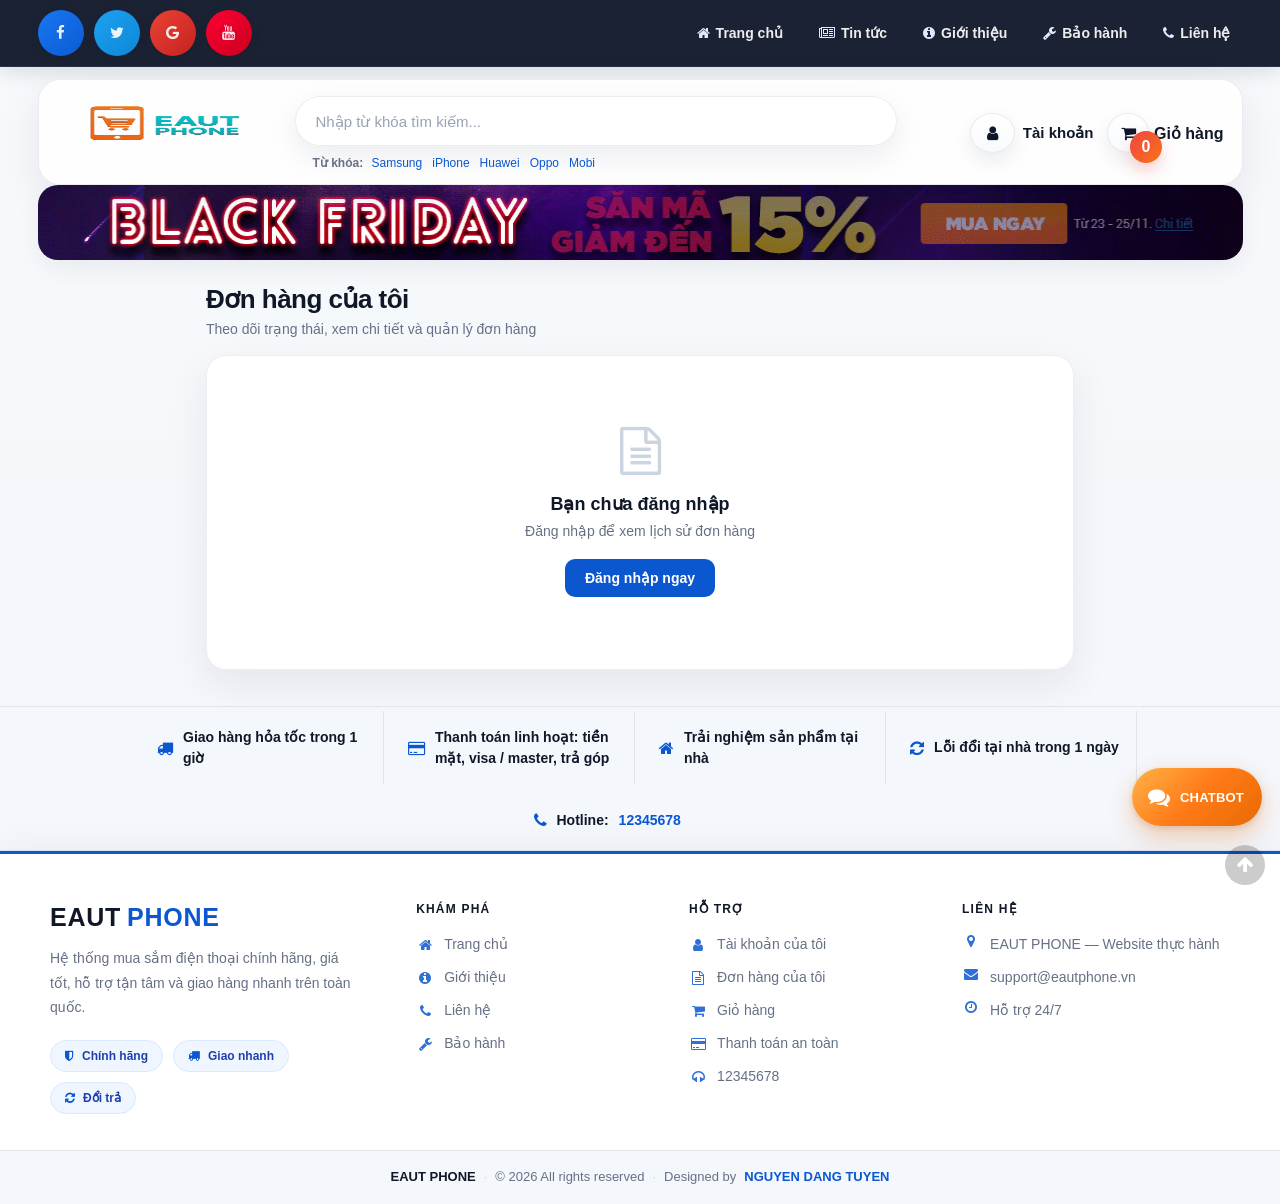
<file: donhang-cua-toi.html>
<!DOCTYPE html>
<html lang="vi">

<head>
	<meta charset="UTF-8">
	<meta name="viewport" content="width=device-width, initial-scale=1.0">
	<meta http-equiv="X-UA-Compatible" content="ie=edge">

	<title>Đơn hàng của tôi - Thế giới điện thoại</title>
	<link rel="shortcut icon" href="img/favicon.ico" />

	<link rel="stylesheet" href="https://cdnjs.cloudflare.com/ajax/libs/font-awesome/4.7.0/css/font-awesome.min.css"
		crossorigin="anonymous">

	<script src="js/Jquery/Jquery.min.js"></script>

	<link rel="stylesheet" href="css/style.css">
	<link rel="stylesheet" href="css/topnav.css">
	<link rel="stylesheet" href="css/header.css">
	<link rel="stylesheet" href="css/taikhoan.css">
	<link rel="stylesheet" href="css/gioHang.css">
	<link rel="stylesheet" href="css/nguoidung.css">
	<link rel="stylesheet" href="css/user-orders.css">
	<link rel="stylesheet" href="css/footer.css">
	<link rel="stylesheet" href="css/premium-home.css">

	<script src="js/core/utils.js"></script>
	<script src="js/core/classes.js"></script>
	<script src="js/core/database.js"></script>
	<script src="js/core/auth.js"></script>

	<script src="js/components/header.js"></script>
	<script src="js/components/footer.js"></script>
	<script src="js/core/init.js"></script>

	<script src="js/pages/user-orders.js"></script>
</head>

<body>
	<script>addTopNav();</script>

	<section>
		<script>addHeader();</script>
		<img src="img/banners/blackFriday.gif" alt="" style="width: 100%;">

		<div class="ordersPage">
			<div class="ordersPage-header">
				<h1>Đơn hàng của tôi</h1>
				<p>Theo dõi trạng thái, xem chi tiết và quản lý đơn hàng</p>
			</div>
			<div class="userCard ordersCard">
				<div class="listDonHang"></div>
			</div>
		</div>
	</section>

	<script>
		addContainTaiKhoan(); addPlc();
	</script>

	<div class="footer"><script>addFooter();</script></div>
	<i class="fa fa-arrow-up" id="goto-top-page" onclick="gotoTop()"></i>
</body>

</html>
</file>
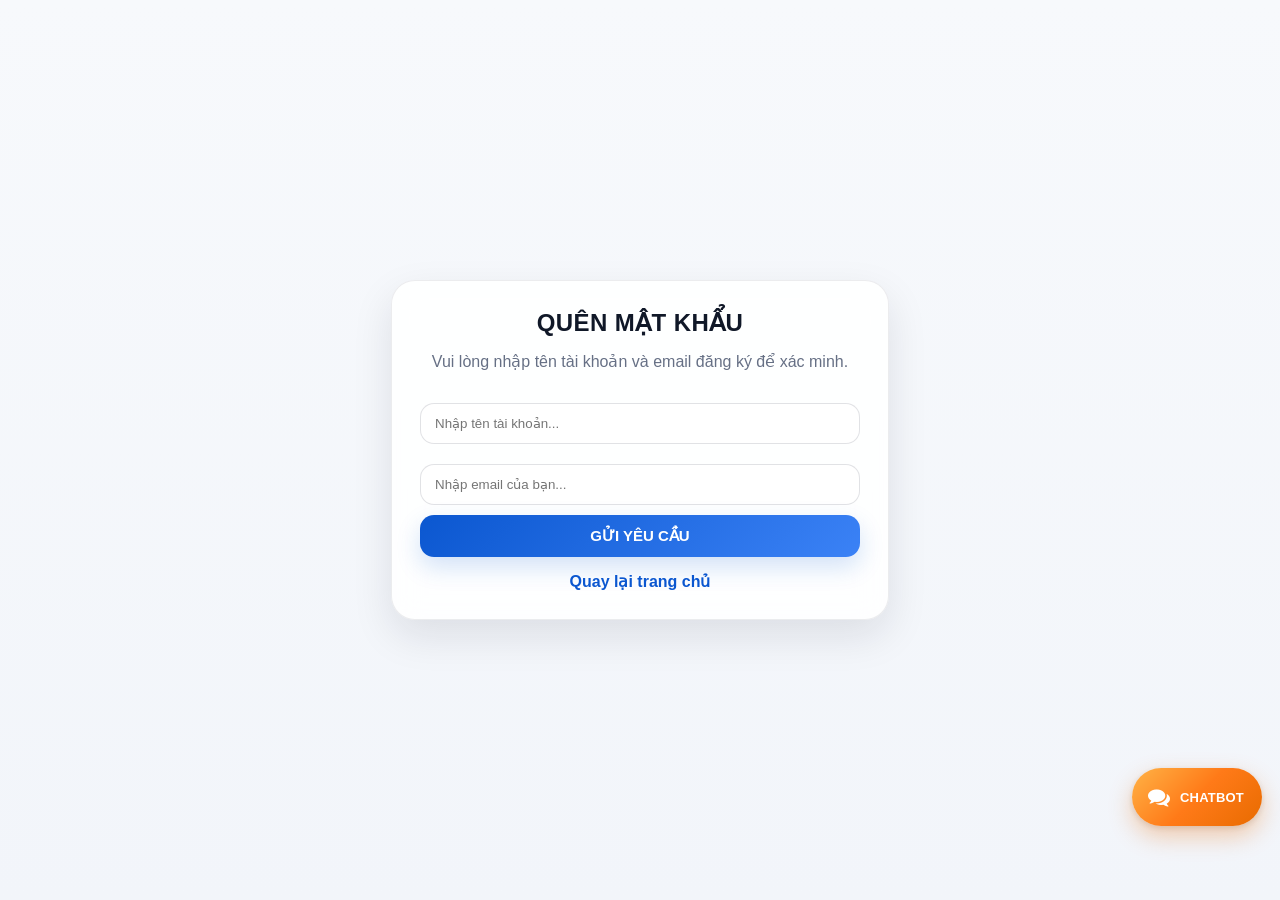
<file: forgot-pass.html>
<!DOCTYPE html>
<html lang="vi">
<head>
    <meta charset="UTF-8">
    <meta name="viewport" content="width=device-width, initial-scale=1.0">
    <title>Quên mật khẩu - EAUT Phone</title>
    <link rel="stylesheet" href="css/style.css">
    <link rel="stylesheet" href="css/premium-home.css">
    <style>
        body {
            min-height: 100vh;
            display: flex;
            align-items: center;
            justify-content: center;
        }
        .forgot-box {
            width: min(440px, calc(100vw - 28px));
            background: rgba(255,255,255,.9);
            border: 1px solid rgba(15, 23, 42, 0.08);
            border-radius: 24px;
            box-shadow: 0 16px 40px rgba(15, 23, 42, 0.1);
            padding: 28px;
            text-align: center;
            backdrop-filter: blur(14px);
        }
        .forgot-box h2 { color: #101828; margin-bottom: 12px; letter-spacing: .4px; }
        .forgot-box p { color: #667085; line-height: 1.6; margin-bottom: 18px; }
        .forgot-box input {
            width: 100%;
            padding: 12px 14px;
            margin: 10px 0;
            border: 1px solid rgba(15, 23, 42, 0.12);
            border-radius: 14px;
            box-sizing: border-box;
            background: #fff;
        }
        .forgot-box input:focus {
            border-color: rgba(11, 87, 208, 0.35);
            box-shadow: 0 0 0 4px rgba(11, 87, 208, 0.08);
        }
        .forgot-box button {
            width: 100%;
            padding: 12px;
            background: linear-gradient(135deg, #0b57d0 0%, #3b82f6 100%);
            color: white;
            border: none;
            border-radius: 14px;
            cursor: pointer;
            font-size: 15px;
            font-weight: 700;
            box-shadow: 0 10px 24px rgba(11, 87, 208, 0.18);
        }
        .forgot-box button:hover { filter: brightness(1.02); }
        .back-link {
            display: inline-block;
            margin-top: 15px;
            color: #0b57d0;
            text-decoration: none;
            font-weight: 600;
        }
        .back-link:hover { text-decoration: underline; }
    </style>
</head>
<body>

    <div class="forgot-box">
        <h2>QUÊN MẬT KHẨU</h2>
        <p>Vui lòng nhập tên tài khoản và email đăng ký để xác minh.</p>
        
        <input type="text" id="userInput" placeholder="Nhập tên tài khoản..." required>
        
        <input type="email" id="emailInput" placeholder="Nhập email của bạn..." required>
        
        <button onclick="guiYeuCau()" id="btnGui">GỬI YÊU CẦU</button>
        
        <a href="index.html" class="back-link">Quay lại trang chủ</a>
    </div>

    <script>
        function guiYeuCau() {
            var username = document.getElementById('userInput').value.trim();
            var email = document.getElementById('emailInput').value.trim();
            var btn = document.getElementById('btnGui');

            // Kiểm tra phải nhập cả 2 ô
            if(username === "" || email === "") {
                alert("Vui lòng nhập đầy đủ Tên tài khoản và Email!");
                return;
            }

            // Hiệu ứng loading
            btn.innerHTML = '<i class="fa fa-spinner fa-spin"></i> Đang xử lý...';
            btn.disabled = true;
            btn.style.background = "#ccc";

            fetch('php/forgot-password.php', {
                method: 'POST',
                headers: { 'Content-Type': 'application/json' },
                body: JSON.stringify({ 
                    username: username, 
                    email: email 
                })
            })
            .then(res => res.json())
            .then(data => {
                if(data.status) {
                    alert("THÀNH CÔNG: " + data.message);
                    window.location.href = 'index.html'; // Về trang chủ để đăng nhập
                } else {
                    alert("LỖI: " + data.message);
                    // Reset nút bấm
                    btn.innerHTML = 'GỬI YÊU CẦU';
                    btn.disabled = false;
                    btn.style.background = "#f7941e";
                }
            })
            .catch(err => {
                console.error(err);
                alert("Lỗi kết nối Server!");
                btn.innerHTML = 'GỬI YÊU CẦU';
                btn.disabled = false;
                btn.style.background = "#f7941e";
            });
        }
    </script>

    <link rel="stylesheet" href="https://cdnjs.cloudflare.com/ajax/libs/font-awesome/4.7.0/css/font-awesome.min.css" crossorigin="anonymous">
    <link rel="stylesheet" href="css/chatbot.css">
    <script src="js/components/chatbot.js"></script>
</body>
</html>
</file>
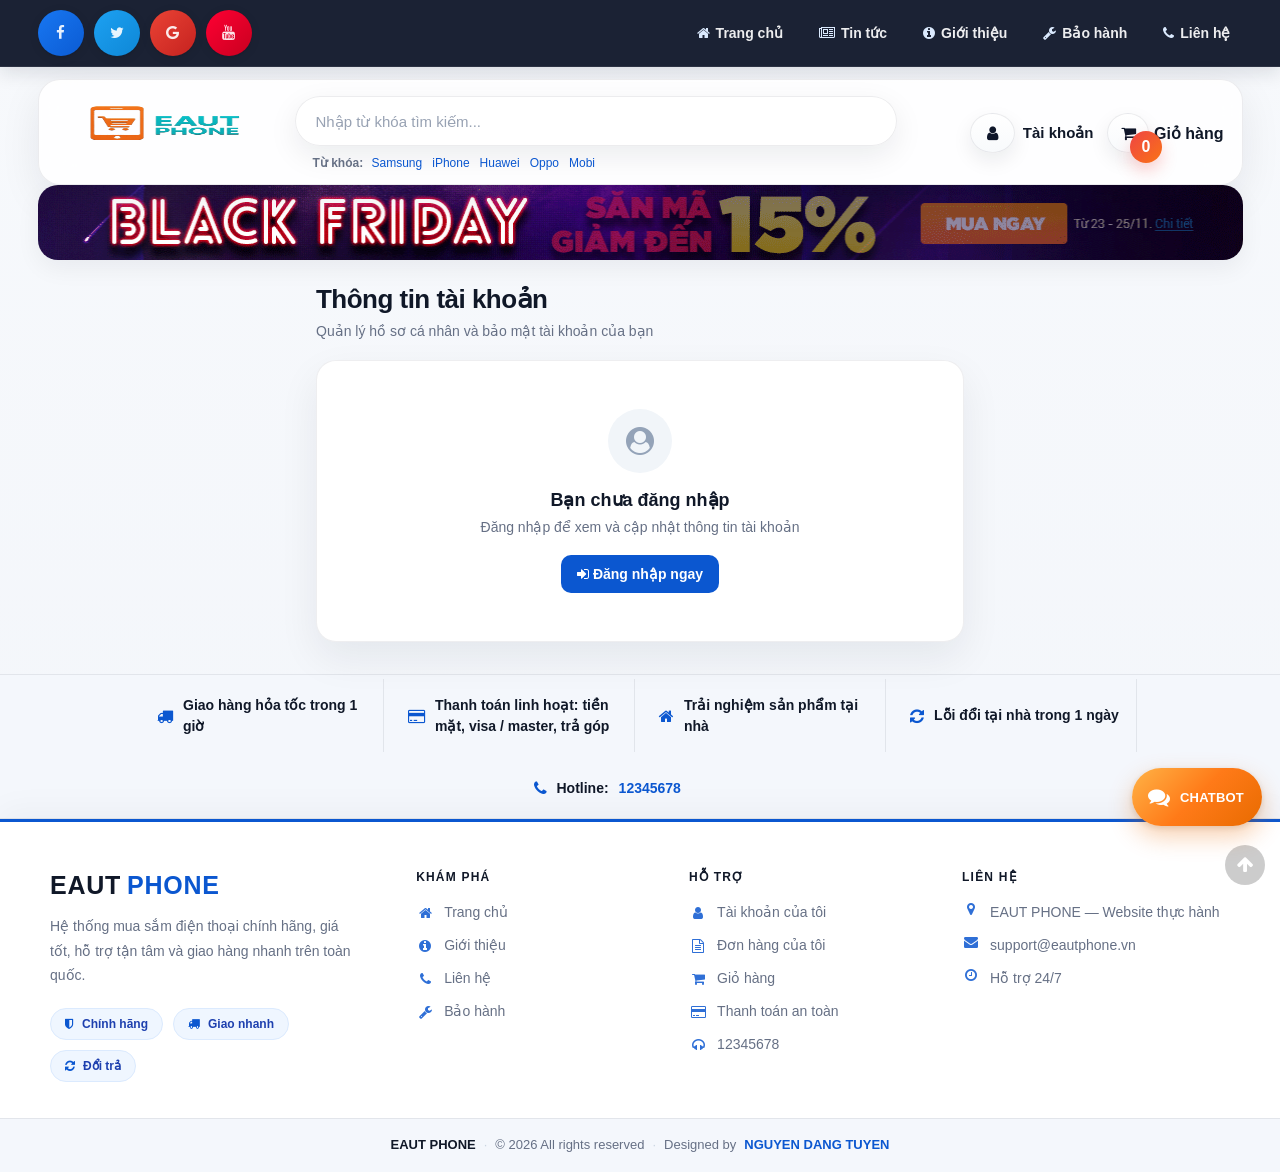
<file: nguoidung.html>
<!DOCTYPE html>
<html lang="vi">

<head>
	<meta charset="UTF-8">
	<meta name="viewport" content="width=device-width, initial-scale=1.0">
	<meta http-equiv="X-UA-Compatible" content="ie=edge">

	<title>Thông tin tài khoản - Thế giới điện thoại</title>
	<link rel="shortcut icon" href="img/favicon.ico" />

	<link rel="stylesheet" href="https://cdnjs.cloudflare.com/ajax/libs/font-awesome/4.7.0/css/font-awesome.min.css"
		crossorigin="anonymous">

	<script src="js/Jquery/Jquery.min.js"></script>

	<link rel="stylesheet" href="css/style.css">
	<link rel="stylesheet" href="css/topnav.css">
	<link rel="stylesheet" href="css/header.css">
	<link rel="stylesheet" href="css/taikhoan.css">
	<link rel="stylesheet" href="css/gioHang.css">
	<link rel="stylesheet" href="css/nguoidung.css">
	<link rel="stylesheet" href="css/user-profile.css">
	<link rel="stylesheet" href="css/footer.css">
	<link rel="stylesheet" href="css/premium-home.css">

	<script src="js/core/utils.js"></script>
	<script src="js/core/classes.js"></script>
	<script src="js/core/database.js"></script>
	<script src="js/core/auth.js"></script>

	<script src="js/components/header.js"></script>
	<script src="js/components/footer.js"></script>
	<script src="js/core/init.js"></script>

	<script src="js/pages/user-profile.js"></script>
</head>

<body>
	<script>addTopNav();</script>

	<section>
		<script>addHeader();</script>
		<img src="img/banners/blackFriday.gif" alt="" style="width: 100%;">

		<div class="profilePage">
			<div class="profilePage-header">
				<h1>Thông tin tài khoản</h1>
				<p>Quản lý hồ sơ cá nhân và bảo mật tài khoản của bạn</p>
			</div>
			<div class="userCard profileCard">
				<div class="infoUser"></div>
			</div>
		</div>
	</section>

	<script>
		addContainTaiKhoan(); addPlc();
	</script>

	<div class="footer"><script>addFooter();</script></div>
	<i class="fa fa-arrow-up" id="goto-top-page" onclick="gotoTop()"></i>
</body>

</html>
</file>
<file: css/style.css>
* {
    margin: 0;
    padding: 0;
    outline: none;
    font-family: Arial, Helvetica, sans-serif;
}

body,
html {
    min-width: 1024px;

}

a {
    text-decoration: none;
    color: #222;
}

.clear {
    clear: both;
    line-height: 0;
}

/* căn giữa section, và set độ rộng lớn nhất là 1200px */
section {
    max-width: 1205px;
    margin: 0 auto;
}

hr {
    color: #ddd;
    background-color: #ddd;
    border-top: 1px solid #ddd;
}

.flexContain {
    display: -webkit-box;
    display: -ms-flexbox;
    display: flex;
    -ms-flex-wrap: wrap;
    flex-wrap: wrap;
    -webkit-box-orient: horizontal;
    -webkit-box-direction: normal;
    -ms-flex-direction: row;
    flex-direction: row;
    -webkit-box-pack: center;
    -ms-flex-pack: center;
    justify-content: center;
}

/* Use for auto clear float */
/* ====== https://css-tricks.com/snippets/css/clear-fix/ ======== */
.group:before,
.group:after {
    content: "";
    display: table;
}

.group:after {
    clear: both;
}

.group {
    zoom: 1;
    /* For IE 6/7 (trigger hasLayout) */
}

/* =========   Alert ===============*/
#alert {
    z-index: 200; /* luôn trên cùng (đè lên những thứ khác) */
    display: block;
    position: fixed;
    bottom: 40px;
    right: 5px;
    padding: 20px;
    background-color: #111;
    opacity: 0;
    color: white;
    font-weight: bold;
    -webkit-transition: 0.3s;
    -o-transition: 0.3s;
    transition: 0.3s;
}

#closebtn {
    margin-left: 15px;
    color: white;
    font-weight: bold;
    float: right;
    font-size: 22px;
    line-height: 20px;
    -webkit-transition: 0.3s;
    -o-transition: 0.3s;
    transition: 0.3s;
}

/* ===== End clear float ====== */

#goto-top-page {
    position: fixed;
    bottom: 15px;
    right: 15px;
    z-index: 100;
    background: rgba(0, 0, 0, .2);
    color: #fff;
    font-size: 18px;
    border-radius: 50%;
    width: 40px;
    height: 40px;
    line-height: 40px;
    text-align: center;
    cursor: pointer;
    transition-duration: .2s;
}
#goto-top-page:hover {
    background: rgba(0, 0, 0, .7);
    width: 50px;
    height: 50px;
    line-height: 50px;
}

/* ========= ScrollBar ============ */
::-webkit-scrollbar {
    width: .7em;
    height: .7em;
}

::-webkit-scrollbar-track {
    background: #eee;
}

::-webkit-scrollbar-thumb {
    background: #999;
}

::-webkit-scrollbar-thumb:hover {
    background: #bbb;
}

/* ==================== css thêm , chưa sử dụng ========================= */
/* tooltip https://www.w3schools.com/howto/tryit.asp?filename=tryhow_js_copy_clipboard2 */
.tooltip {
    position: absolute;
    display: inline-block;
    bottom: 5px;
    right: 5px;
}

.tooltip:hover .tooltiptext {
    visibility: visible;
    opacity: 1;
}

/* animation ping from thegioididong */
.dot {
    width: 10px;
    height: 10px;
    background-color: #f33;
    border-radius: 100%;
    display: block;
}

.dot .ping {
    border: 1px solid #f33;
    width: 10px;
    height: 10px;
    opacity: 1;
    background-color: rgba(238, 46, 36, .2);
    border-radius: 100%;
    -webkit-animation-duration: 1.25s;
    animation-duration: 1.25s;
    -webkit-animation-name: sonar;
    animation-name: sonar;
    -webkit-animation-iteration-count: infinite;
    animation-iteration-count: infinite;
    -webkit-animation-timing-function: linear;
    animation-timing-function: linear;
    display: block;
    margin: -1px 0 0 -1px;
}

@keyframes sonar {
    0% {
        opacity: 1;
        -webkit-transform: scale(1);
        transform: scale(1)
    }

    100% {
        -webkit-transform: scale(3);
        transform: scale(3);
        opacity: 0
    }
}
</file>
<file: css/topnav.css>
/* Top Navigation */
	.top-nav {
		display: inline-block;
		background: #f1f1f1;
		width: 100%;
		border-bottom: 1px #e1e1e1 solid;
	}

	/* Social Icon */
		.social-top-nav {
			float: left;
			display: table;
		}
		.social-top-nav a {
			display: table-cell;
			padding: 5px;
			text-align: center;
			font-size: 13px;
			height: 2em;
			width: 2em;
			line-height: 2em;
			color: gray;
			background-color: #f1f1f1;
			transition-duration: .2s;
		}
		/* hightlight icon fb, google, youtube .... when hover */
		.social-top-nav a:hover { color: #fff; }
		.fa-facebook:hover { background: #3B5998; }
		.fa-twitter:hover { background: #55ACEE; }
		.fa-google:hover { background: #dd4b39; }
		.fa-youtube:hover { background: #bb0000; }
	/* ======= End Social Icon ======= */

	/* Quick link */
		.top-nav-quicklink {
			float: right;
		}
		.top-nav-quicklink li {
			display: inline-block;
			font-size: 1em;
			color: gray;
		}
		.top-nav-quicklink li a {
			display: block;
			color: gray;
			padding: 8px 15px;
			transition-duration: .15s;
		}
		.top-nav-quicklink li a:hover {
			padding-top: 4px; 
			border-bottom: 4px solid #000;
			color: #000;
		}
		.top-nav-quicklink li a:hover i {
			color: Dodgerblue;
		}
	/* ======= End quick link ======= */
/* ======= End Top navigation ======= */
</file>
<file: css/header.css>
/* Header */
	.header {
		position: sticky;
		position: -webkit-sticky; /* Safari */
		top: 0;
		z-index: 12;
		background-color: white;
		padding: 15px 0 5px 0 ;
		border-bottom: 3px solid #e1e1e1;
	}

	/* Logo */
		.header .logo {
			width: 250px;
			height: 60px;
			float: left;
			transition-duration: .1s;
		}
		.header .logo:hover {
			transform: scale(1.05)
		}
		.header .logo img {
			width: 100%;
			height: 100%;
			vertical-align: middle;
		}
	/* ======= End logo ======== */

	/* Content */
		.header .content{
			/* tru width cua logo */
			width: calc(100% - 250px);
			float: left;
		}

		/* Search */
			.search-header {
				float: left;
			}

			form.input-search {
				margin-left: 20px;
				background: #ddd;
				border: 2px solid #bbb;
				border-radius: 10px;
				height: 35px;
				width: 300px;
				/* điều chỉnh width của ô tìm kiếm trên header ở đây */
			}
			.input-search input {
				float: left;
				padding-left: 15px;
				border: none;
				border-radius: 10px 0 0 10px;
				height: 100%;
				width: calc(100% - 100px - 20px);
				/* 100 la width button, 20 la padding button */
			}
			.input-search button {
				float: right;
				font-size: 14px;
				font-weight: bold;
				padding: 0 10px;
				color: #888;
				background: none;
				width: 100px;
				height: 100%;
				border: none;
				cursor: pointer;
				-webkit-transition-duration: .3s;
				     -o-transition-duration: .3s;
				        transition-duration: .3s;
			}
			.input-search button:hover {
				color: #000;
			}

			.tags {
				margin: 5px 0 0 20px;
				font-size: 13px;
			}
			.tags a {
				color: gray;
				padding: 0 5px;
			}
			.tags a:hover {
				color: black;
				text-decoration: underline;
			}

			/* W3 school autocomplete */
				.autocomplete {
					/*the container must be positioned relative:*/
					position: relative;
					height: 100%;
				}
				.autocomplete-items {
					position: absolute;
					border: 1px solid #d4d4d4;
					border-bottom: none;
					border-top: none;
					z-index: 99;
					/*position the autocomplete items to be the same width as the container:*/
					top: 100%;
					left: 0;
					right: 0;
				}
				.autocomplete-items div {
					padding: 10px;
					cursor: pointer;
					background-color: #fff; 
					border-bottom: 1px solid #d4d4d4; 
				}
				.autocomplete-items div:hover {
					/*when hovering an item:*/
					background-color: #e9e9e9; 
				}
				.autocomplete-active {
					/*when navigating through the items using the arrow keys:*/
					background-color: DodgerBlue !important; 
					color: #ffffff; 
				}
			/* End auto complete */
		/* ======= End search ========== */

		/* Tools Member */
			.tools-member {
				float: right;
				display: table;
				margin-left: 10px;
				font-size: 14px;
			}

			.tools-member a {
				position: relative;
				padding: 5px 0;
				text-align: center;
				font-size: 16px;
				font-weight: bold;
				color: #565;
				cursor: pointer;
			}
			.member > a:hover > i,
			.cart > a:hover > i {
				border: 1px solid #fff;
				background-color: rgb(161, 161, 161);
				color: #fff;
			}

			.tools-member > .member > a > i,
			.tools-member > .cart > a > i {
				padding: 10px;
				border-radius: 50%;
				border: 1px solid #ccc;
				background-color: #fff;
				color: #000;
				-webkit-transition: 0.2s;
				-o-transition: 0.2s;
				transition: 0.2s;
			}
			.tools-member > .member > a > i.fa-user {
				padding: 10px 12.5px;
			}
			.tools-member > .cart > a > i.fa-shopping-cart {
				padding: 10px 11px;
			}
			/* Member */
				.member {
					position: relative;
					float: left;
					display: table-cell;
				}
				.member > a {
					display: inline-flex;
					align-items: center;
					gap: 8px;
					white-space: nowrap;
				}
				.member-label {
					font-weight: 600;
					font-size: 15px;
					max-width: 110px;
					overflow: hidden;
					text-overflow: ellipsis;
				}
				.member .menuMember {
					position: absolute;
					top: calc(100% + 12px);
					right: 0;
					left: auto;
					min-width: 288px;
					padding: 0;
					text-align: left;
					border-radius: 16px;
					background-color: #fff;
					border: 1px solid rgba(15, 23, 42, 0.06);
					box-shadow: 0 20px 50px rgba(15, 23, 42, 0.14), 0 4px 12px rgba(15, 23, 42, 0.06);
					opacity: 0;
					visibility: hidden;
					pointer-events: none;
					transform: translateY(8px) scale(0.98);
					transform-origin: top right;
					transition: opacity 0.22s ease, transform 0.22s ease, visibility 0.22s;
					z-index: 30;
					overflow: hidden;
				}
				.member:hover > .menuMember:not(.hide),
				.member:focus-within > .menuMember:not(.hide) {
					opacity: 1;
					visibility: visible;
					pointer-events: auto;
					transform: translateY(0) scale(1);
				}
				.menuMember-head {
					display: flex;
					align-items: center;
					gap: 12px;
					padding: 16px 18px;
					background: linear-gradient(135deg, #0b57d0 0%, #2563eb 55%, #3b82f6 100%);
					color: #fff;
				}
				.menuMember-avatar {
					width: 44px;
					height: 44px;
					border-radius: 50%;
					background: rgba(255, 255, 255, 0.18);
					border: 2px solid rgba(255, 255, 255, 0.28);
					display: flex;
					align-items: center;
					justify-content: center;
					font-weight: 700;
					font-size: 15px;
					flex-shrink: 0;
					letter-spacing: 0.5px;
				}
				.menuMember-meta {
					min-width: 0;
				}
				.menuMember-meta strong {
					display: block;
					font-size: 15px;
					font-weight: 700;
					line-height: 1.3;
					margin-bottom: 2px;
					overflow: hidden;
					text-overflow: ellipsis;
					white-space: nowrap;
				}
				.menuMember-meta span {
					display: block;
					font-size: 12px;
					font-weight: 400;
					opacity: 0.88;
					line-height: 1.35;
				}
				.menuMember-nav,
				.menuMember-foot {
					padding: 8px;
				}
				.menuMember-foot {
					border-top: 1px solid #f1f5f9;
					padding-top: 6px;
					padding-bottom: 10px;
				}
				.member .menuMember .menuMember-link {
					display: flex;
					align-items: center;
					gap: 12px;
					padding: 11px 14px;
					margin: 0;
					border-radius: 10px;
					font-size: 14px;
					font-weight: 500;
					color: #334155;
					text-align: left;
					white-space: nowrap;
					transition: background 0.16s ease, color 0.16s ease, transform 0.16s ease;
				}
				.member .menuMember .menuMember-link > i:first-child {
					width: 18px;
					min-width: 18px;
					height: auto;
					line-height: 1;
					padding: 0;
					margin: 0;
					font-size: 16px;
					border: none;
					border-radius: 0;
					background: transparent;
					color: #64748b;
					box-shadow: none;
					flex-shrink: 0;
					transition: color 0.16s ease;
				}
				.menuMember-link .menuMember-arrow {
					margin-left: auto;
					font-size: 16px;
					color: #cbd5e1;
					opacity: 0;
					transform: translateX(-6px);
					transition: opacity 0.16s ease, transform 0.16s ease, color 0.16s ease;
				}
				.member .menuMember .menuMember-link:hover {
					background-color: #f8fafc;
					color: #0b57d0;
					transform: translateX(2px);
				}
				.member .menuMember .menuMember-link:hover > i:first-child {
					background: transparent;
					border: none;
					color: #0b57d0;
				}
				.member .menuMember .menuMember-link:hover .menuMember-arrow {
					opacity: 1;
					transform: translateX(0);
					color: #0b57d0;
				}
				.member .menuMember .menuMember-logout {
					margin-top: 0;
					border-top: none;
					padding-top: 11px;
					color: #64748b;
				}
				.member .menuMember .menuMember-logout:hover {
					background-color: #fef2f2;
					color: #dc2626;
					transform: none;
				}
				.member .menuMember .menuMember-logout:hover > i:first-child {
					color: #dc2626;
				}
				.member .hide {
					display: none;
				}
			/* ======= End Member ======= */

			/* Cart */
				.cart {
					float: left;
					display: table-cell;
					/* border-left: 1px solid #bbb; */
					margin: 0 15px; 
					padding-left: 5px;
				}
				.cart-number {
					position: absolute;
					left: 1.4em;
					bottom: -1em;
					font-weight: bold;
					font-size: 1em;
					color: red;
					border-radius: 50%;
					width: 2em;
					height: 2em;
					line-height: 2em;
					text-align: center;
				}
				.cart .cart-number {
					transition-duration: .4s; 
				}
			/* ======= End Cart ======== */

			/* Check Order - Đã loại bỏ */
				.check-order {
					float: left;
					display: table-cell;
					border-left: 1px solid #bbb;
					margin-left: 5px;
					padding-left: 5px; 
				}
			/* ======= End Check Order ======= */
		/* ======= End Tools Member ======= */
	/* ======= End Content ========= */

	/* Top navigation bar */
	.top-nav {
		background: linear-gradient(90deg, #0f172a 0%, #1e3a8a 45%, #2563eb 100%);
		border-bottom: 1px solid rgba(255,255,255,.08);
		box-shadow: 0 6px 18px rgba(15, 23, 42, .12);
	}
	.top-nav section {
		max-width: 1205px;
		margin: 0 auto;
		display: flex;
		align-items: center;
		justify-content: space-between;
		padding: 10px 14px;
		gap: 18px;
	}
	.top-nav .social-top-nav {
		display: flex;
		gap: 10px;
		align-items: center;
		flex-shrink: 0;
	}
	.top-nav .social-top-nav a {
		display: inline-flex;
		align-items: center;
		justify-content: center;
		width: 36px;
		height: 36px;
		border-radius: 50%;
		font-size: 15px;
		color: #fff;
		background: rgba(255,255,255,.12);
		backdrop-filter: blur(4px);
		box-shadow: 0 2px 8px rgba(0,0,0,.16);
		transition: transform .2s ease, box-shadow .2s ease, background .2s ease, color .2s ease;
	}
	.top-nav .social-top-nav a:hover {
		transform: translateY(-2px) scale(1.06);
		box-shadow: 0 10px 18px rgba(0,0,0,.22);
	}
	.top-nav .social-top-nav .fa-facebook { background: linear-gradient(135deg, #1877f2, #0b5bd3); }
	.top-nav .social-top-nav .fa-twitter { background: linear-gradient(135deg, #1da1f2, #0e87d6); }
	.top-nav .social-top-nav .fa-google { background: linear-gradient(135deg, #ea4335, #c5221f); }
	.top-nav .social-top-nav .fa-youtube { background: linear-gradient(135deg, #ff0033, #c8001f); }
	.top-nav .top-nav-quicklink {
		list-style: none;
		display: flex;
		flex-wrap: wrap;
		align-items: center;
		justify-content: flex-end;
		gap: 8px 12px;
		margin: 0;
		padding: 0;
	}
	.top-nav .top-nav-quicklink li a {
		display: inline-flex;
		align-items: center;
		gap: 6px;
		padding: 7px 12px;
		border-radius: 999px;
		color: rgba(255,255,255,.92);
		font-size: 14px;
		font-weight: 600;
		transition: background .2s ease, transform .2s ease, color .2s ease;
	}
	.top-nav .top-nav-quicklink li a:hover {
		background: rgba(255,255,255,.14);
		color: #fff;
		transform: translateY(-1px);
	}
	.top-nav .top-nav-quicklink li a i {
		color: #dbeafe;
	}
/* ======= End header ======== */
</file>
<file: css/taikhoan.css>
/* Modal đăng nhập / đăng ký */

.containTaikhoan {
  position: fixed;
  inset: 0;
  overflow-y: auto;
  z-index: 99990;
  background: rgba(15, 23, 42, 0.55);
  backdrop-filter: blur(6px);
  -webkit-backdrop-filter: blur(6px);
  transition: opacity 0.22s ease, visibility 0.22s ease;
  transform: scale(1);
  transform-origin: center center;
  opacity: 0;
  visibility: hidden;
  pointer-events: none;
}

.containTaikhoan[style*="scale(1)"] {
  opacity: 1;
  visibility: visible;
  pointer-events: auto;
}

.auth-close {
  position: fixed;
  top: 16px;
  right: 16px;
  z-index: 2;
  width: 40px;
  height: 40px;
  border: none;
  border-radius: 12px;
  background: rgba(255, 255, 255, 0.15);
  color: #fff;
  font-size: 24px;
  line-height: 1;
  cursor: pointer;
  transition: background 0.15s ease, transform 0.15s ease;
}

.auth-close:hover {
  background: rgba(239, 68, 68, 0.9);
  transform: scale(1.05);
}

.taikhoan {
  background: #fff;
  padding: 28px 28px 32px;
  max-width: 440px;
  margin: 48px auto 32px;
  border-radius: 20px;
  box-shadow: 0 24px 64px rgba(15, 23, 42, 0.22);
  font-family: Inter, Arial, Helvetica, sans-serif;
  border: 1px solid rgba(15, 23, 42, 0.06);
  animation: authCardIn 0.28s ease;
}

@keyframes authCardIn {
  from {
    opacity: 0;
    transform: translateY(16px) scale(0.98);
  }
  to {
    opacity: 1;
    transform: translateY(0) scale(1);
  }
}

.containTaikhoan[style*="scale(0)"] .taikhoan {
  animation: none;
}

.taikhoan,
.taikhoan * {
  box-sizing: border-box;
}

.taikhoan a {
  text-decoration: none;
  color: #0b57d0;
  font-weight: 600;
  transition: color 0.15s ease;
}

.taikhoan a:hover {
  color: #2563eb;
  text-decoration: underline;
}

/* Brand */
.auth-brand {
  display: flex;
  align-items: center;
  gap: 14px;
  padding-bottom: 20px;
  margin-bottom: 20px;
  border-bottom: 1px solid #f1f5f9;
}

.auth-brand__icon {
  width: 48px;
  height: 48px;
  border-radius: 14px;
  background: linear-gradient(135deg, #0b57d0 0%, #2563eb 100%);
  color: #fff;
  display: flex;
  align-items: center;
  justify-content: center;
  font-size: 20px;
  flex-shrink: 0;
  box-shadow: 0 10px 24px rgba(11, 87, 208, 0.22);
}

.auth-brand__text {
  min-width: 0;
}

.auth-brand h1 {
  text-align: left;
  color: #101828;
  font-weight: 800;
  margin: 0;
  font-size: 20px;
  letter-spacing: -0.02em;
}

.auth-brand p {
  margin: 4px 0 0;
  color: #667085;
  font-size: 13px;
  line-height: 1.45;
}

/* Tabs */
.tab-group {
  list-style: none;
  padding: 4px;
  margin: 0 0 22px;
  background: #f1f5f9;
  border-radius: 12px;
  display: flex;
  gap: 4px;
}

.tab-group:after {
  content: none;
}

.tab-group li {
  flex: 1;
  float: none;
}

.tab-group li a {
  display: block;
  padding: 11px 12px;
  background: transparent;
  color: #64748b;
  font-size: 14px;
  font-weight: 600;
  width: 100%;
  text-align: center;
  cursor: pointer;
  transition: background 0.18s ease, color 0.18s ease, box-shadow 0.18s ease;
  border-radius: 10px;
  float: none;
}

.tab-group li a:hover {
  background: rgba(255, 255, 255, 0.6);
  color: #334155;
}

.tab-group .active a {
  background: #fff;
  color: #0b57d0;
  box-shadow: 0 2px 8px rgba(15, 23, 42, 0.08);
}

/* Panels */
.tab-content > div {
  display: block;
}

.tab-content > div:last-child {
  display: none;
}

.auth-panel h2 {
  text-align: left;
  color: #101828;
  font-weight: 700;
  font-size: 18px;
  margin: 0 0 6px;
  letter-spacing: -0.01em;
}

.auth-subtitle {
  margin: 0 0 20px;
  color: #667085;
  font-size: 13px;
  line-height: 1.5;
}

/* Form */
.taikhoan label {
  display: block;
  margin: 0 0 6px;
  color: #344054;
  font-size: 13px;
  font-weight: 600;
  pointer-events: auto;
}

.taikhoan label .req {
  margin-left: 2px;
  color: #dc2626;
}

.taikhoan label.active {
  color: #0b57d0;
}

.taikhoan label.active .req {
  opacity: 1;
}

.taikhoan input {
  font-size: 14px;
  display: block;
  width: 100%;
  padding: 11px 14px;
  background: #fff;
  border: 1px solid #e2e8f0;
  color: #101828;
  border-radius: 10px;
  transition: border-color 0.18s ease, box-shadow 0.18s ease;
}

.taikhoan input::placeholder {
  color: #94a3b8;
}

.taikhoan input:focus {
  outline: 0;
  border-color: #93c5fd;
  box-shadow: 0 0 0 3px rgba(59, 130, 246, 0.12);
}

.field-wrap {
  margin-bottom: 16px;
}

.taikhoan .top-row .field-wrap {
  margin-bottom: 16px;
}

.top-row:after {
  content: "";
  display: table;
  clear: both;
}

.top-row > div {
  float: left;
  width: 48%;
  margin-right: 4%;
}

.top-row > div:last-child {
  margin: 0;
}

.auth-meta-row {
  display: flex;
  justify-content: flex-end;
  margin: -4px 0 16px;
}

.taikhoan .forgot {
  margin: 0;
  text-align: right;
  font-size: 13px;
}

/* Buttons */
.taikhoan .button {
  border: 0;
  outline: none;
  border-radius: 10px;
  padding: 13px 16px;
  font-size: 15px;
  font-weight: 700;
  text-transform: none;
  letter-spacing: 0;
  background: linear-gradient(135deg, #0b57d0 0%, #2563eb 100%);
  color: #fff;
  transition: opacity 0.15s ease, transform 0.15s ease;
  cursor: pointer;
  box-shadow: 0 8px 20px rgba(11, 87, 208, 0.22);
}

.taikhoan .button:hover,
.taikhoan .button:focus {
  opacity: 0.95;
  transform: translateY(-1px);
}

.taikhoan .button-block {
  display: block;
  width: 100%;
}

.taikhoan .button-signup {
  margin-top: 4px;
}

@media (max-width: 520px) {
  .taikhoan {
    margin: 24px 14px;
    padding: 22px 18px 26px;
    border-radius: 16px;
  }

  .auth-close {
    top: 12px;
    right: 12px;
  }

  .top-row > div {
    float: none;
    width: 100%;
    margin-right: 0;
  }
}
</file>
<file: css/gioHang.css>
/* Premium cart / checkout UI */
.listSanPham {
    margin: 24px auto 12px;
    width: 100%;
    border-collapse: separate;
    border-spacing: 0 14px;
    font-family: 'Inter', 'Segoe UI', Tahoma, Geneva, Verdana, sans-serif;
}

.listSanPham th {
    background: transparent;
    color: #64748b;
    font-size: 13px;
    text-transform: uppercase;
    letter-spacing: .08em;
    padding: 10px 12px;
    border: none;
    border-bottom: 1px solid rgba(15, 23, 42, .08);
}

.listSanPham tr {
    background: rgba(255, 255, 255, .92);
    box-shadow: 0 10px 24px rgba(15, 23, 42, .05);
    transition: transform .2s ease, box-shadow .2s ease;
}

.listSanPham tr:hover {
    transform: translateY(-2px);
    box-shadow: 0 16px 34px rgba(15, 23, 42, .08);
}

.listSanPham td {
    padding: 18px 14px;
    border: none;
    vertical-align: middle;
}

.listSanPham tr td:first-child { border-top-left-radius: 18px; border-bottom-left-radius: 18px; }
.listSanPham tr td:last-child { border-top-right-radius: 18px; border-bottom-right-radius: 18px; }

.listSanPham td a {
    color: #0f172a;
    font-weight: 600;
    font-size: 15px;
    display: flex;
    align-items: center;
    gap: 14px;
}

.listSanPham td a:hover { color: #0b57d0; text-decoration: none; }

.imgHide img {
    position: absolute;
    top: -50px;
    left: 100%;
    width: 120px;
    height: 120px;
    object-fit: contain;
    background: #fff;
    border: 1px solid rgba(15, 23, 42, .08);
    border-radius: 14px;
    box-shadow: 0 18px 30px rgba(15, 23, 42, .18);
    opacity: 0;
    visibility: hidden;
    transition: all .25s ease;
    z-index: 10;
}

.listSanPham td a:hover .imgHide img { opacity: 1; visibility: visible; left: 82%; }

.soluong {
    display: inline-flex;
    justify-content: center;
    align-items: center;
    gap: 6px;
    background: #f8fafc;
    border: 1px solid rgba(15, 23, 42, .08);
    border-radius: 999px;
    width: fit-content;
    margin: 0 auto;
    padding: 6px;
}

.soluong button {
    width: 32px;
    height: 32px;
    border: none;
    background: #fff;
    border-radius: 50%;
    cursor: pointer;
    font-weight: 700;
    color: #334155;
    box-shadow: 0 8px 18px rgba(15, 23, 42, .08);
    transition: .2s ease;
}

.soluong button:hover { background: #0b57d0; color: #fff; }

.soluong input {
    width: 42px;
    border: none;
    background: transparent;
    text-align: center;
    font-weight: 700;
    font-size: 15px;
    color: #0f172a;
}

.alignRight {
    text-align: right;
    font-weight: 800;
    color: #e10c00;
    font-size: 16px;
}

.fa-trash {
    color: #94a3b8;
    font-size: 18px;
    transition: .2s ease;
    padding: 10px;
    border-radius: 999px;
}

.fa-trash:hover {
    color: #ef4444;
    background: rgba(239, 68, 68, 0.1);
    transform: scale(1.05);
}

.listSanPham tr:last-child {
    background: transparent;
    box-shadow: none;
}

.listSanPham tr:last-child td { padding-top: 26px; }

.xoaHet {
    background: #fff;
    border: 1px solid rgba(239, 68, 68, 0.25);
    color: #ef4444;
    padding: 10px 20px;
    border-radius: 999px;
    font-weight: 700;
    cursor: pointer;
    transition: .2s ease;
}

.xoaHet:hover { background: #ef4444; color: #fff; }

.thanhtoan,
.btn-checkout {
    background: linear-gradient(135deg, #0b57d0 0%, #3b82f6 100%);
    color: white;
    font-size: 16px;
    font-weight: 800;
    padding: 12px 28px;
    border: none;
    border-radius: 999px;
    cursor: pointer;
    box-shadow: 0 14px 28px rgba(11, 87, 208, 0.22);
    transition: transform .2s ease, box-shadow .2s ease;
}

.thanhtoan:hover,
.btn-checkout:hover {
    transform: translateY(-2px);
    box-shadow: 0 18px 34px rgba(11, 87, 208, 0.28);
}

#paymentModal > div {
    background: linear-gradient(180deg, #ffffff 0%, #f8fafc 100%) !important;
    border: 1px solid rgba(15, 23, 42, .08);
    border-radius: 20px !important;
}

#paymentModal h2,
#paymentModal h4 {
    color: #0f172a !important;
}

#paymentModal input,
#paymentModal textarea,
#paymentModal select {
    border: 1px solid rgba(15, 23, 42, .12) !important;
    border-radius: 14px !important;
    background: #fff !important;
    box-shadow: inset 0 1px 2px rgba(15, 23, 42, .03);
}

#paymentModal button {
    border-radius: 14px !important;
}

@media (max-width: 900px) {
    .listSanPham th,
    .listSanPham td { padding-left: 10px; padding-right: 10px; }
}

@media (max-width: 720px) {
    .listSanPham,
    .listSanPham thead,
    .listSanPham tbody,
    .listSanPham th,
    .listSanPham td,
    .listSanPham tr { display: block; width: 100%; }

    .listSanPham thead { display: none; }
    .listSanPham tr { margin-bottom: 14px; border-radius: 18px; overflow: hidden; }
    .listSanPham td { display: flex; justify-content: space-between; gap: 12px; text-align: right; }
    .listSanPham td::before { content: attr(data-label); font-weight: 700; color: #64748b; text-align: left; }
    .listSanPham td a { justify-content: flex-end; }
    .soluong { margin-left: auto; margin-right: 0; }
}
</file>
<file: css/nguoidung.css>
/* css/nguoidung.css - Dashboard chuyên nghiệp */

.userPageWrap {
    max-width: 1200px;
    margin: 0 auto;
    padding: 14px;
    box-sizing: border-box;
}

.userGrid {
    display: grid;
    grid-template-columns: 360px 1fr;
    gap: 14px;
    align-items: start;
}

@media (max-width: 980px) {
    .userGrid {
        grid-template-columns: 1fr;
    }
}

.userCard {
    background: rgba(255,255,255,.82);
    border: 1px solid rgba(15, 23, 42, 0.08);
    border-radius: 22px;
    box-shadow: 0 12px 30px rgba(15, 23, 42, 0.06);
    padding: 18px;
    backdrop-filter: blur(12px);
}

.userCard h3 {
    font-size: 18px;
    color: #111827;
    margin-bottom: 12px;
}

/* ===== FIX HỒ SƠ NGƯỜI DÙNG - thêm sau cùng để đè CSS cũ ===== */

.userCard .infoUser {
    width: 100% !important;
    max-width: none !important;
    margin: 0 !important;
    padding: 0 !important;
    box-shadow: none !important;
    border-radius: 0 !important;
    display: block !important;
    align-items: stretch !important;
    background: transparent !important;
    box-sizing: border-box !important;
}

.userProfileBox,
.profileTopBox,
.profileBody {
    width: 100%;
    box-sizing: border-box;
}

.profileTopBox {
    margin-bottom: 14px;
}

.profileHeaderFixed {
    display: flex;
    align-items: center;
    gap: 12px;
    width: 100%;
    padding-bottom: 12px;
    border-bottom: 1px solid rgba(15,23,42,.08);
    box-sizing: border-box;
}

.profileMetaFixed {
    flex: 1;
    min-width: 0;
}

.uNameFixed {
    font-weight: 800;
    font-size: 16px;
    margin-bottom: 3px;
    color: #111827;
    white-space: nowrap;
    overflow: hidden;
    text-overflow: ellipsis;
}

.uSubFixed {
    color: #6b7280;
    font-size: 13px;
    white-space: nowrap;
    overflow: hidden;
    text-overflow: ellipsis;
}

.profileCollapseBtn {
    width: 100%;
    margin-top: 10px;
    padding: 10px 12px !important;
    border: 1px solid #d1d5db !important;
    border-radius: 12px !important;
    background: linear-gradient(180deg, #fff 0%, #f8fafc 100%) !important;
    color: #374151 !important;
    cursor: pointer;
    font-weight: 700;
    display: flex !important;
    justify-content: center;
    align-items: center;
    gap: 8px;
    box-sizing: border-box;
}

.profileCollapseBtn:hover {
    background: #eef2ff !important;
    color: #111827 !important;
}

.profileBody {
    overflow: hidden;
    transition: max-height 0.35s ease, opacity 0.25s ease, margin-top 0.25s ease;
}

.profileBody.expanded {
    max-height: 900px;
    opacity: 1;
    margin-top: 0;
}

.profileBody.collapsed {
    max-height: 0;
    opacity: 0;
    margin-top: 0;
    pointer-events: none;
}

.profileSectionTitle {
    font-size: 22px !important;
    color: #111827 !important;
    margin: 12px 0 14px 0 !important;
    text-transform: uppercase;
    letter-spacing: 1px;
}

.profileFormRow {
    width: 100% !important;
    display: block !important;
    margin: 12px 0 !important;
    box-sizing: border-box !important;
}

.profileFormRow label {
    display: block;
    margin-bottom: 6px;
    font-weight: 700;
    color: #374151;
    font-size: 14px;
}

.profileInputAction,
.profileInputOnly {
    width: 100%;
    box-sizing: border-box;
}

.profileInputAction {
    display: flex;
    gap: 8px;
    align-items: center;
}

.profileInputAction .uInput,
.profileInputOnly .uInput {
    flex: 1;
    min-width: 0;
}

.userCard .infoUser .uInput {
    width: 100% !important;
    min-width: 0 !important;
    box-sizing: border-box !important;
    padding: 11px 12px !important;
    border-radius: 12px !important;
    border: 1px solid rgba(15,23,42,.12) !important;
    color: #111827 !important;
    font-weight: 700;
    background: #fff;
}

.userCard .infoUser .uInput:focus {
    border-color: #288ad6 !important;
    box-shadow: 0 0 0 4px rgba(40, 138, 214, 0.12);
}

.userCard .infoUser .uInput[disabled] {
    background: #f3f4f6 !important;
    color: #374151 !important;
    cursor: not-allowed;
}

.userCard .infoUser .uBtn {
    border: none;
    border-radius: 12px;
    padding: 10px 12px;
    cursor: pointer;
    white-space: nowrap;
    font-weight: 700;
}

.userCard .infoUser .uBtnPrimary {
    background: linear-gradient(135deg, #0d6efd 0%, #2563eb 100%) !important;
    color: #fff !important;
}

.userCard .infoUser .uBtnDanger {
    background: linear-gradient(135deg, #dc3545 0%, #ef4444 100%) !important;
    color: #fff !important;
}

.userCard .infoUser .uBtnSuccess {
    background: linear-gradient(135deg, #28a745 0%, #16a34a 100%) !important;
    color: #fff !important;
}

.userCard .infoUser .uBtn:disabled {
    opacity: 0.7;
    cursor: not-allowed;
}

.profileSecurityActions {
    display: flex;
    gap: 8px;
    flex-wrap: wrap;
}

.profilePassActions {
    display: flex;
    gap: 8px;
    justify-content: flex-end;
    margin-top: 8px;
    flex-wrap: wrap;
}

#passForm {
    width: 100% !important;
    max-width: none !important;
    box-sizing: border-box !important;
}

/* Orders */
.listDonHang {
    max-width: 900px;
    margin: 0 auto 50px auto;
}

.listDonHang h3 {
    font-size: 22px;
    color: #111827;
    margin: 30px 0 20px 0;
    border-left: 5px solid #288ad6;
    padding-left: 15px;
}

.donhang-item {
    background: rgba(255,255,255,.86);
    border: 1px solid rgba(15,23,42,.08);
    border-radius: 18px;
    margin-bottom: 20px;
    padding: 20px;
    box-shadow: 0 10px 24px rgba(15,23,42,.05);
    transition: 0.3s;
    position: relative;
    overflow: hidden;
}

.donhang-item:hover {
    box-shadow: 0 18px 34px rgba(15,23,42,.1);
    transform: translateY(-2px);
    border-color: rgba(11, 87, 208, 0.18);
}

.donhang-item > div:first-child {
    border-bottom: 1px dashed rgba(15,23,42,.1);
    padding-bottom: 15px;
    margin-bottom: 15px;
}

.donhang-item b {
    color: #0b57d0;
    font-size: 16px;
}

.donhang-item p {
    margin: 5px 0;
    color: #4b5563;
    line-height: 1.5;
}

.donhang-item > div > div:last-child {
    display: flex;
    flex-direction: column;
    justify-content: center;
    align-items: flex-end;
}

.donhang-item strong {
    font-size: 20px;
    color: #e10c00;
}

.btn-user-action {
    margin-top: 10px;
    padding: 8px 20px;
    border: none;
    border-radius: 20px;
    font-weight: bold;
    cursor: pointer;
    font-size: 14px;
    transition: 0.2s;
    outline: none;
}

.btn-user-action.cancel {
    background: #fff;
    border: 1px solid #ff4d4d;
    color: #ff4d4d;
}
.btn-user-action.cancel:hover {
    background: #ff4d4d;
    color: #fff;
}

.btn-user-action.confirm {
    background: #28a745;
    color: white;
    box-shadow: 0 4px 10px rgba(40, 167, 69, 0.3);
}
.btn-user-action.confirm:hover {
    background: #218838;
}

@media (max-width: 520px) {
    .profileInputAction {
        flex-direction: column;
        align-items: stretch;
    }

    .profileInputAction .uBtn,
    .profilePassActions .uBtn {
        width: 100%;
    }
}

.userCard .infoUser {
    width: 100% !important;
    max-width: none !important;
    margin: 0 !important;
    padding: 0 !important;
    box-shadow: none !important;
    border-radius: 0 !important;
    display: block !important;
    align-items: stretch !important;
    background: transparent !important;
    box-sizing: border-box !important;
}

.userProfileBox,
.profileTopBox,
.profileBody {
    width: 100%;
    box-sizing: border-box;
}

.profileTopBox {
    margin-bottom: 14px;
}

.profileHeaderFixed {
    display: flex;
    align-items: center;
    gap: 12px;
    width: 100%;
    padding-bottom: 12px;
    border-bottom: 1px solid #f0f0f0;
    box-sizing: border-box;
}

.profileMetaFixed {
    flex: 1;
    min-width: 0;
}

.uNameFixed {
    font-weight: 800;
    font-size: 16px;
    margin-bottom: 3px;
    color: #111827;
    white-space: nowrap;
    overflow: hidden;
    text-overflow: ellipsis;
}

.uSubFixed {
    color: #6b7280;
    font-size: 13px;
    white-space: nowrap;
    overflow: hidden;
    text-overflow: ellipsis;
}

.profileCollapseBtn {
    width: 100%;
    margin-top: 10px;
    padding: 10px 12px !important;
    border: 1px solid #d1d5db !important;
    border-radius: 8px !important;
    background: #f3f4f6 !important;
    color: #374151 !important;
    cursor: pointer;
    font-weight: 700;
    display: flex !important;
    justify-content: center;
    align-items: center;
    gap: 8px;
    box-sizing: border-box;
}

.profileCollapseBtn:hover {
    background: #e5e7eb !important;
    color: #111827 !important;
}

.profileBody {
    overflow: hidden;
    transition: max-height 0.35s ease, opacity 0.25s ease, margin-top 0.25s ease;
}

.profileBody.expanded {
    max-height: 900px;
    opacity: 1;
    margin-top: 0;
}

.profileBody.collapsed {
    max-height: 0;
    opacity: 0;
    margin-top: 0;
    pointer-events: none;
}

.profileSectionTitle {
    font-size: 22px !important;
    color: #333 !important;
    margin: 12px 0 14px 0 !important;
    text-transform: uppercase;
    letter-spacing: 1px;
}

.profileFormRow {
    width: 100% !important;
    display: block !important;
    margin: 12px 0 !important;
    box-sizing: border-box !important;
}

.profileFormRow label {
    display: block;
    margin-bottom: 6px;
    font-weight: 700;
    color: #374151;
    font-size: 14px;
}

.profileInputAction,
.profileInputOnly {
    width: 100%;
    box-sizing: border-box;
}

.profileInputAction {
    display: flex;
    gap: 8px;
    align-items: center;
}

.profileInputAction .uInput,
.profileInputOnly .uInput {
    flex: 1;
    min-width: 0;
}

.userCard .infoUser .uInput {
    width: 100% !important;
    min-width: 0 !important;
    box-sizing: border-box !important;
    padding: 10px 12px !important;
    border-radius: 8px !important;
    border: 1px solid #ddd !important;
    color: #333 !important;
    font-weight: 700;
    background: #fff;
}

.userCard .infoUser .uInput:focus {
    border-color: #288ad6 !important;
    box-shadow: 0 0 0 2px rgba(40, 138, 214, 0.15);
}

.userCard .infoUser .uInput[disabled] {
    background: #f3f4f6 !important;
    color: #374151 !important;
    cursor: not-allowed;
}

.userCard .infoUser .uBtn {
    border: none;
    border-radius: 8px;
    padding: 10px 12px;
    cursor: pointer;
    white-space: nowrap;
}

.userCard .infoUser .uBtnPrimary {
    background: #0d6efd !important;
    color: #fff !important;
}

.userCard .infoUser .uBtnDanger {
    background: #dc3545 !important;
    color: #fff !important;
}

.userCard .infoUser .uBtnSuccess {
    background: #28a745 !important;
    color: #fff !important;
}

.userCard .infoUser .uBtn:disabled {
    opacity: 0.7;
    cursor: not-allowed;
}

.profileSecurityActions {
    display: flex;
    gap: 8px;
    flex-wrap: wrap;
}

.profilePassActions {
    display: flex;
    gap: 8px;
    justify-content: flex-end;
    margin-top: 8px;
    flex-wrap: wrap;
}

#passForm {
    width: 100% !important;
    max-width: none !important;
    box-sizing: border-box !important;
}

@media (max-width: 520px) {
    .profileInputAction {
        flex-direction: column;
        align-items: stretch;
    }

    .profileInputAction .uBtn,
    .profilePassActions .uBtn {
        width: 100%;
    }
}
</file>
<file: css/user-orders.css>
/* Trang đơn hàng — chỉ UI */

.ordersPage {
	max-width: 900px;
	margin: 0 auto;
	padding: 20px 16px 36px;
	box-sizing: border-box;
}

.ordersPage-header {
	margin-bottom: 18px;
}

.ordersPage-header h1 {
	margin: 0 0 6px;
	font-size: 26px;
	font-weight: 800;
	color: #101828;
	letter-spacing: -0.02em;
}

.ordersPage-header p {
	margin: 0;
	font-size: 14px;
	color: #667085;
}

.ordersCard.userCard {
	background: #fff;
	border: 1px solid rgba(15, 23, 42, 0.07);
	border-radius: 20px;
	box-shadow: 0 16px 40px rgba(15, 23, 42, 0.07);
	padding: 20px 22px 24px;
}

.ordersCard .listDonHang {
	max-width: none;
	margin: 0;
}

.ordersCard .listDonHang h3.ordersToolbar-title {
	margin: 0;
	border-left: none;
	padding-left: 0;
	font-size: 17px;
	color: #101828;
}

/* Toolbar */
.ordersToolbar {
	display: flex;
	justify-content: space-between;
	align-items: flex-end;
	gap: 16px;
	flex-wrap: wrap;
	margin-bottom: 20px;
	padding-bottom: 18px;
	border-bottom: 1px solid #f1f5f9;
}

.ordersToolbar-title {
	margin: 0;
	font-size: 17px;
	font-weight: 700;
	color: #101828;
}

.ordersFilters {
	display: flex;
	gap: 10px;
	flex-wrap: wrap;
	align-items: center;
}

.ordersFilters select,
.ordersFilters input {
	padding: 10px 12px;
	border-radius: 10px;
	border: 1px solid #e2e8f0;
	background: #fff;
	font-size: 14px;
	color: #101828;
	min-width: 0;
	outline: none;
	transition: border-color 0.18s ease, box-shadow 0.18s ease;
}

.ordersFilters select {
	min-width: 168px;
	cursor: pointer;
}

.ordersFilters input {
	width: 200px;
}

.ordersFilters select:focus,
.ordersFilters input:focus {
	border-color: #93c5fd;
	box-shadow: 0 0 0 3px rgba(59, 130, 246, 0.12);
}

.ordersCard .uBtn {
	border: none;
	border-radius: 10px;
	padding: 10px 16px;
	cursor: pointer;
	font-size: 14px;
	font-weight: 600;
	white-space: nowrap;
	transition: opacity 0.15s ease;
}

.ordersCard .uBtnPrimary {
	background: #0b57d0;
	color: #fff;
}

.ordersCard .uBtnPrimary:hover {
	opacity: 0.92;
}

.ordersCard .uBtnSuccess {
	background: #16a34a;
	color: #fff;
}

.ordersCard .uBtnDanger {
	background: #fff;
	color: #dc2626;
	border: 1px solid #fecaca;
}

.ordersCard .uBtnDanger:hover {
	background: #fef2f2;
}

.ordersCard .uBtnSm {
	padding: 6px 12px;
	font-size: 13px;
}

/* Order list */
#ordersList {
	display: flex;
	flex-direction: column;
	gap: 14px;
}

.ordersLoading,
.ordersEmpty,
.ordersError {
	text-align: center;
	padding: 40px 16px;
	color: #667085;
	font-size: 14px;
}

.ordersEmpty-icon {
	font-size: 40px;
	color: #cbd5e1;
	margin-bottom: 12px;
}

.ordersError {
	color: #dc2626;
}

/* Order card */
.orderItem {
	border: 1px solid #e2e8f0;
	border-radius: 14px;
	background: #fff;
	overflow: hidden;
	transition: border-color 0.18s ease, box-shadow 0.18s ease;
}

.orderItem:hover {
	border-color: #bfdbfe;
	box-shadow: 0 8px 24px rgba(11, 87, 208, 0.08);
}

.orderTop {
	display: flex;
	justify-content: space-between;
	align-items: flex-start;
	gap: 12px;
	flex-wrap: wrap;
	padding: 16px 18px;
	background: #fafbfc;
	border-bottom: 1px solid #f1f5f9;
}

.orderTop-main {
	min-width: 0;
}

.orderCode {
	font-weight: 700;
	font-size: 15px;
	color: #101828;
	display: flex;
	align-items: center;
	flex-wrap: wrap;
	gap: 10px;
}

.orderDate {
	color: #667085;
	font-size: 13px;
	margin-top: 4px;
}

.orderBadges {
	display: flex;
	gap: 8px;
	flex-wrap: wrap;
	justify-content: flex-end;
	align-items: center;
}

.orderPaymentLabel {
	width: 100%;
	text-align: right;
	font-size: 12px;
	color: #94a3b8;
	margin-top: 6px;
}

.statusBadge {
	display: inline-block;
	padding: 5px 10px;
	border-radius: 999px;
	font-size: 11px;
	font-weight: 700;
	color: #fff;
	line-height: 1.3;
}

.orderStatusPill {
	display: inline-flex;
	align-items: center;
	gap: 5px;
	padding: 5px 10px;
	border-radius: 999px;
	font-size: 11px;
	font-weight: 700;
	white-space: nowrap;
}

.orderDetailBox {
	padding: 16px 18px 18px;
}

.orderBody {
	display: grid;
	grid-template-columns: 1fr 220px;
	gap: 20px;
	align-items: start;
}

.orderProducts {
	display: flex;
	flex-direction: column;
	gap: 8px;
}

.itemLine {
	padding: 10px 12px;
	background: #f8fafc;
	border-radius: 10px;
	font-size: 14px;
	color: #334155;
	line-height: 1.5;
	border: 1px solid #f1f5f9;
}

.itemLine b {
	color: #101828;
}

.colorTag {
	color: #0b57d0;
	font-weight: 600;
}

.itemLine a {
	color: #0b57d0;
	font-size: 13px;
	text-decoration: none;
	margin-left: 4px;
}

.itemLine a:hover {
	text-decoration: underline;
}

.orderVnpayInfo {
	margin-top: 12px;
	padding: 12px 14px;
	background: #eff6ff;
	border: 1px solid #bfdbfe;
	border-radius: 10px;
	font-size: 13px;
	color: #1e40af;
	line-height: 1.6;
}

.orderVnpayInfo b {
	color: #1e3a8a;
}

.orderRight {
	padding: 16px;
	background: #f8fafc;
	border-radius: 12px;
	border: 1px solid #f1f5f9;
	text-align: right;
}

.orderTotalLabel {
	font-size: 13px;
	color: #667085;
	margin-bottom: 4px;
}

.orderTotalPrice {
	font-size: 22px;
	font-weight: 800;
	color: #dc2626;
	margin-bottom: 14px;
	line-height: 1.2;
}

.orderActions {
	display: flex;
	justify-content: flex-end;
	gap: 8px;
	flex-wrap: wrap;
}

/* Timeline */
.orderTimeline {
	margin-top: 14px;
	padding: 14px;
	background: #fafbfc;
	border: 1px solid #f1f5f9;
	border-radius: 12px;
}

.orderTimeline-title {
	font-size: 12px;
	font-weight: 700;
	color: #64748b;
	margin-bottom: 10px;
	text-transform: uppercase;
	letter-spacing: 0.04em;
}

.orderTimeline-chips {
	display: flex;
	flex-wrap: wrap;
	gap: 8px;
}

.orderTimeline-chip {
	display: inline-flex;
	align-items: center;
	gap: 5px;
	padding: 5px 10px;
	border-radius: 999px;
	font-size: 11px;
	font-weight: 700;
	white-space: nowrap;
}

.orderTimeline-empty {
	font-size: 13px;
	color: #94a3b8;
}

/* Empty login */
.ordersLoginEmpty {
	text-align: center;
	padding: 48px 24px;
}

.ordersLoginEmpty-icon {
	font-size: 48px;
	color: #cbd5e1;
	margin-bottom: 14px;
}

.ordersLoginEmpty h2 {
	margin: 0 0 8px;
	font-size: 18px;
	font-weight: 700;
	color: #101828;
}

.ordersLoginEmpty p {
	margin: 0 0 20px;
	font-size: 14px;
	color: #667085;
}

.ordersLoginEmpty .uBtn {
	background: #0b57d0;
	color: #fff;
	padding: 11px 20px;
	border-radius: 10px;
	border: none;
	font-size: 14px;
	font-weight: 600;
	cursor: pointer;
}

@media (max-width: 768px) {
	.ordersPage-header h1 {
		font-size: 22px;
	}

	.ordersCard {
		padding: 16px;
	}

	.ordersToolbar {
		flex-direction: column;
		align-items: stretch;
	}

	.ordersFilters {
		flex-direction: column;
		align-items: stretch;
	}

	.ordersFilters select,
	.ordersFilters input {
		width: 100%;
	}

	.orderBody {
		grid-template-columns: 1fr;
	}

	.orderBadges {
		justify-content: flex-start;
	}

	.orderPaymentLabel {
		text-align: left;
	}
}
</file>
<file: css/footer.css>
/* ===== Footer — đồng bộ palette trang chủ (premium-home) ===== */
:root {
	--ft-bg: #ffffff;
	--ft-subtle: #f4f7fc;
	--ft-border: rgba(15, 23, 42, 0.08);
	--ft-text: #667085;
	--ft-heading: #101828;
	--ft-accent: #0b57d0;
	--ft-accent-hover: #094ba8;
	--ft-accent-soft: #eff6ff;
	--ft-accent-muted: #dbeafe;
}

/* ===== Pre-footer (PLC) — cùng tông với footer ===== */
.plc {
	background: var(--ft-subtle);
	font-size: 14px;
	color: var(--ft-heading);
	border-top: 1px solid var(--ft-border);
	border-bottom: 1px solid var(--ft-border);
	padding: 4px 0;
}

.plc ul {
	width: 100%;
}

.plc li {
	width: 20%;
	display: inline-flex;
	align-items: center;
	gap: 10px;
	box-sizing: border-box;
	padding: 16px 14px;
	line-height: 1.45;
	border-right: 1px solid var(--ft-border);
	margin: 0;
	font-weight: 600;
	color: var(--ft-heading);
}

.plc li i {
	color: var(--ft-accent);
	font-size: 16px;
	flex-shrink: 0;
}

.plc li:last-child {
	border-right: none;
}

.plc a {
	color: var(--ft-accent);
	font-weight: 700;
	text-decoration: none;
}

.plc a:hover {
	color: var(--ft-accent-hover);
	text-decoration: underline;
}

/* ===== Footer chính ===== */
.footer {
	width: 100%;
	background: var(--ft-bg);
}

.site-footer {
	background: var(--ft-bg);
	color: var(--ft-text);
	padding-top: 0;
	border-top: 3px solid var(--ft-accent);
	box-shadow: 0 -8px 32px rgba(15, 23, 42, 0.04);
}

.site-footer__inner {
	width: min(1180px, calc(100% - 40px));
	margin: 0 auto;
	display: grid;
	grid-template-columns: 1.4fr 1fr 1fr 1.15fr;
	gap: 40px;
	padding: 48px 0 36px;
}

.site-footer__brand {
	padding-right: 16px;
}

.site-footer__logo {
	display: inline-flex;
	align-items: baseline;
	gap: 6px;
	font-size: 25px;
	font-weight: 800;
	letter-spacing: 0.03em;
	text-decoration: none;
	margin-bottom: 14px;
	line-height: 1.2;
}

.site-footer__logo-main {
	color: var(--ft-heading);
}

.site-footer__logo-accent {
	color: var(--ft-accent);
}

.site-footer__logo:hover .site-footer__logo-main {
	color: #000;
}

.site-footer__logo:hover .site-footer__logo-accent {
	color: var(--ft-accent-hover);
}

.site-footer__desc {
	margin: 0;
	font-size: 14px;
	line-height: 1.75;
	color: var(--ft-text);
	max-width: 380px;
}

.site-footer__badges {
	display: flex;
	flex-wrap: wrap;
	gap: 10px;
	margin-top: 20px;
}

.site-footer__badges span {
	display: inline-flex;
	align-items: center;
	gap: 8px;
	padding: 8px 14px;
	border-radius: 999px;
	background: var(--ft-accent-soft);
	border: 1px solid var(--ft-accent-muted);
	color: #1e40af;
	font-size: 12px;
	font-weight: 700;
	transition: background 0.2s, border-color 0.2s;
}

.site-footer__badges span i {
	color: var(--ft-accent);
}

.site-footer__badges span:hover {
	background: var(--ft-accent-muted);
	border-color: rgba(11, 87, 208, 0.35);
}

.site-footer__links h4,
.site-footer__contact h4 {
	margin: 0 0 18px;
	font-size: 12px;
	font-weight: 700;
	color: var(--ft-heading);
	text-transform: uppercase;
	letter-spacing: 0.1em;
}

.site-footer__links a,
.site-footer__contact p {
	display: flex;
	align-items: center;
	gap: 10px;
	margin: 0 0 12px;
	font-size: 14px;
	line-height: 1.5;
	color: var(--ft-text);
	text-decoration: none;
	transition: color 0.2s ease;
}

.site-footer__links a:hover {
	color: var(--ft-accent);
}

.site-footer__links a i,
.site-footer__contact p i {
	width: 18px;
	display: inline-flex;
	align-items: center;
	justify-content: center;
	font-size: 14px;
	color: var(--ft-accent);
	flex-shrink: 0;
	opacity: 0.85;
}

.site-footer__contact p {
	align-items: flex-start;
}

/* Copyright — cùng nền subtle, không tách màu navy/đen */
.copy-right {
	width: 100%;
	padding: 16px 20px;
	font-size: 13px;
	line-height: 1.6;
	color: var(--ft-text);
	background: var(--ft-subtle);
	border-top: 1px solid var(--ft-border);
	box-sizing: border-box;
}

.copy-right p {
	margin: 0;
	display: flex;
	flex-wrap: wrap;
	align-items: center;
	justify-content: center;
	gap: 8px;
}

.copy-right a {
	color: var(--ft-heading);
	font-weight: 700;
	text-decoration: none;
	transition: color 0.2s;
}

.copy-right a:hover {
	color: var(--ft-accent);
}

.copy-right__author {
	color: var(--ft-accent);
	font-weight: 700;
}

.copy-right__dot {
	color: #cbd5e1;
}

/* Responsive */
@media (max-width: 1024px) {
	.site-footer__inner {
		grid-template-columns: 1fr 1fr;
		gap: 32px 28px;
		padding-top: 40px;
	}

	.plc li {
		width: 50%;
		border-right: none;
		border-bottom: 1px solid var(--ft-border);
	}
}

@media (max-width: 640px) {
	.site-footer__inner {
		grid-template-columns: 1fr;
		gap: 28px;
		padding-top: 32px;
		padding-bottom: 28px;
	}

	.plc li {
		width: 100%;
	}
}
</file>
<file: css/premium-home.css>
@import url('https://fonts.googleapis.com/css2?family=Inter:wght@400;500;600;700;800&display=swap');

:root {
	--bg: #f5f7fb;
	--surface: rgba(255, 255, 255, 0.86);
	--surface-solid: #ffffff;
	--text: #101828;
	--muted: #667085;
	--border: rgba(15, 23, 42, 0.08);
	--primary: #0b57d0;
	--primary-strong: #0a3f99;
	--accent: #0f172a;
	--shadow: 0 14px 40px rgba(15, 23, 42, 0.08);
	--shadow-soft: 0 8px 24px rgba(15, 23, 42, 0.06);
}

html, body {
	background: linear-gradient(180deg, #f7f9fc 0%, #f2f5fa 100%);
	color: var(--text);
	font-family: 'Inter', Arial, Helvetica, sans-serif;
}

section {
	position: relative;
}

/* Header */
.header {
	margin-top: 12px;
	padding: 16px 18px 14px;
	border: 1px solid var(--border);
	border-radius: 22px;
	background: var(--surface);
	backdrop-filter: blur(16px);
	box-shadow: var(--shadow);
}

.header .logo {
	width: 220px;
	height: 58px;
}

.header .content {
	width: calc(100% - 220px);
	display: flex;
	align-items: center;
	justify-content: space-between;
	gap: 16px;
}

.search-header {
	float: none;
	flex: 1;
	max-width: 600px;
	margin-left: 18px;
}

form.input-search {
	margin-left: 0;
	width: 100%;
	height: 48px;
	border: 1px solid rgba(15, 23, 42, 0.08);
	border-radius: 999px;
	background: rgba(255, 255, 255, 0.96);
	box-shadow: 0 10px 30px rgba(15, 23, 42, 0.08);
	overflow: hidden;
	transition: transform .25s ease, box-shadow .25s ease, border-color .25s ease;
}

form.input-search:hover,
form.input-search:focus-within {
	transform: translateY(-1px);
	box-shadow: 0 14px 36px rgba(11, 87, 208, 0.12);
	border-color: rgba(11, 87, 208, 0.22);
}

.input-search input {
	padding-left: 20px;
	width: calc(100% - 138px);
	font-size: 15px;
	background: transparent;
	color: var(--text);
}

.input-search input::placeholder,
.filterName input::placeholder {
	color: #98a2b3;
}

.input-search button {
	width: 138px;
	height: 100%;	
	border-radius: 999px;
	background: linear-gradient(135deg, var(--primary) 0%, #3b82f6 100%);
	color: white;
	font-weight: 700;
	letter-spacing: .2px;
}

.input-search button i { margin-right: 6px; }

.tags {
	margin: 10px 0 0 18px;
	font-size: 12px;
	color: var(--muted);
}

.tags a { color: var(--primary); }

.tools-member {
	margin-left: auto;
	gap: 14px;
	display: flex;
	align-items: center;
}

.tools-member a {
	color: var(--text);
	font-weight: 600;
}

.tools-member > .member > a > i,
.tools-member > .cart > a > i {
	width: 18px;
	height: 18px;
	line-height: 18px;
	text-align: center;
	padding: 13px;
	border: 1px solid rgba(15, 23, 42, 0.08);
	background: linear-gradient(180deg, #fff 0%, #f8fafc 100%);
	box-shadow: 0 8px 20px rgba(15, 23, 42, 0.08);
	color: var(--accent);
}

.tools-member > .member > a:hover > i,
.tools-member > .cart > a:hover > i,
.member:hover > a i,
.cart a:hover i {
	transform: translateY(-2px);
	border-color: rgba(11, 87, 208, 0.2);
	background: linear-gradient(180deg, #eff6ff 0%, #fff 100%);
	color: var(--primary);
}

.member .menuMember {
	box-shadow: 0 24px 56px rgba(15, 23, 42, 0.16), 0 8px 20px rgba(15, 23, 42, 0.06);
}

.member .menuMember .menuMember-link {
	font-weight: 500;
	color: #334155;
}

.member .menuMember .menuMember-link > i:first-child {
	background: transparent !important;
	border: none !important;
	box-shadow: none !important;
	width: 18px !important;
	height: auto !important;
	padding: 0 !important;
	border-radius: 0 !important;
}

.member .menuMember .menuMember-link:hover {
	background: #f8fafc;
	color: var(--primary);
}

.member .menuMember .menuMember-link:hover > i:first-child {
	transform: none;
	color: var(--primary);
}

.member .menuMember .menuMember-logout:hover {
	background: #fef2f2;
	color: #dc2626;
}

.member .menuMember .menuMember-logout:hover > i:first-child {
	color: #dc2626;
}

.cart { margin: 0; padding-left: 0; }
.cart-number {
	background: linear-gradient(135deg, #ef4444 0%, #f97316 100%);
	color: #fff;
	box-shadow: 0 8px 16px rgba(239, 68, 68, .25);
}

/* Top nav */
.top-nav {
	background: rgba(15, 23, 42, 0.95);
	backdrop-filter: blur(14px);
}
.top-nav .top-nav-quicklink a,
.top-nav .social-top-nav a {
	color: rgba(255,255,255,.9);
}

/* Banner */
.banner {
	margin-top: 18px;
	border-radius: 24px;
	overflow: hidden;
	box-shadow: var(--shadow);
	border: 1px solid rgba(15, 23, 42, 0.08);
}

.banner .owl-carousel,
.banner .owl-stage-outer,
.banner .owl-item,
.banner img {
	border-radius: 24px;
}

img[alt=""] {
	border-radius: 20px;
	box-shadow: var(--shadow-soft);
}

/* Filters */
.companyMenu {
	margin: 18px 0 26px;
	padding: 14px;
	border-radius: 20px;
	background: rgba(255,255,255,.72);
	border: 1px solid var(--border);
	box-shadow: var(--shadow-soft);
}

.companyMenu a {
	border: 1px solid transparent;
	border-radius: 14px;
	background: #fff;
	box-shadow: 0 6px 18px rgba(15, 23, 42, 0.05);
	margin: 6px;
}

.companyMenu a:hover {
	border-color: rgba(11, 87, 208, 0.18);
	transform: translateY(-3px) scale(1.03);
	box-shadow: 0 14px 30px rgba(11, 87, 208, 0.12);
}

.flexContain {
	gap: 10px;
}

.dropdown { margin: 10px 0; }
.dropbtn {
	background: #fff;
	color: var(--text);
	border: 1px solid var(--border);
	box-shadow: 0 8px 20px rgba(15, 23, 42, 0.05);
	font-weight: 600;
}
.dropdown:hover .dropbtn {
	background: #f8fafc;
	color: var(--primary);
}
.dropdown-content {
	border: 1px solid var(--border);
	box-shadow: var(--shadow);
}
.dropdown-content a:hover {
	background: var(--primary);
	color: #fff;
}

.choosedFilter { margin: 14px auto; }
.choosedFilter a {
	background: rgba(11, 87, 208, 0.1);
	color: var(--primary);
	border: 1px solid rgba(11, 87, 208, 0.16);
	border-radius: 999px;
	font-size: 12px;
}

.contain-products {
	margin-top: 10px;
	padding: 14px;
	border-radius: 24px;
	background: rgba(255,255,255,.68);
	border: 1px solid var(--border);
	box-shadow: var(--shadow-soft);
}

.filterName input {
	width: min(420px, 100%);
	height: 42px;
	padding: 0 16px;
	border: 1px solid var(--border);
	border-radius: 14px;
	background: #fff;
	box-shadow: inset 0 1px 2px rgba(15,23,42,.03);
}
.filterName input:focus {
	border-color: rgba(11, 87, 208, 0.35);
	box-shadow: 0 0 0 4px rgba(11, 87, 208, 0.08);
}

/* Product cards */
#khongCoSanPham {
	height: auto;
	padding: 60px 0;
	font-size: 18px;
	font-weight: 600;
	color: var(--muted);
}

.homeproduct {
	gap: 14px;
}

.sanPham {
	width: calc((100% - 56px) / 5);
	min-width: 0;
	align-self: flex-start;
	border: 1px solid rgba(15, 23, 42, 0.08);
	border-radius: 22px;
	overflow: hidden;
	background: linear-gradient(180deg, #fff 0%, #fbfcfe 100%);
	box-shadow: 0 10px 24px rgba(15, 23, 42, 0.05);
	transition: transform .25s ease, box-shadow .25s ease, border-color .25s ease;
}
.sanPham:hover {
	transform: translateY(-6px);
	border-color: rgba(11, 87, 208, 0.18);
	box-shadow: 0 18px 34px rgba(15, 23, 42, 0.1);
}
.sanPham a {
	display: block;
	position: relative;
	height: 378px;
	min-height: 378px;
	padding: 14px 0 46px;
	box-sizing: border-box;
}
.sanPham a img {
	width: 190px;
	height: 190px;
	object-fit: contain;
	margin: 10px auto 12px;
}
.sanPham a:hover > img {
	margin: 6px auto 16px;
}
.sanPham h3 {
	padding: 0 14px;
	font-size: 14px;
	font-weight: 600;
	line-height: 1.45em;
	min-height: 42px;
	color: var(--text);
}
.sanPham a:hover h3 { color: var(--primary); }
.sanPham .price,
.sanPham .ratingresult { padding-left: 14px; padding-right: 14px; }
.sanPham strong { font-size: 15px; }
.sanPham .price span { color: #98a2b3; }
.sanPham label { top: 182px; left: 14px; }

.sanPham .ratingresult:empty {
	display: none;
	padding: 0;
	margin: 0;
}

.sanPham .tooltip {
	position: static;
	display: block;
	height: 0;
	overflow: visible;
}

.themvaogio {
	position: absolute;
	right: 10px;
	bottom: 10px;
	z-index: 5;
	border: none;
	background: rgba(11, 87, 208, 0.08);
	color: var(--primary);
	box-shadow: inset 0 0 0 1px rgba(11, 87, 208, 0.12);
}

.themvaogio:hover {
	background: linear-gradient(135deg, var(--primary) 0%, #2563eb 100%);
	color: #fff;
	box-shadow: 0 6px 16px rgba(11, 87, 208, 0.28);
}

/* Product showcase blocks */
.khungSanPham {
	margin: 44px 0;
	padding: 18px 18px 20px;
	border-radius: 24px;
	border: 1px solid rgba(255, 77, 0, 0.14);
	background: rgba(255,255,255,.74);
	box-shadow: var(--shadow-soft);
}
.khungSanPham h3.tenKhung {
	font-size: 1.2em;
	font-weight: 800;
	color: var(--text);
	background: linear-gradient(135deg, #fff 0%, #f8fafc 100%);
	border: 1px solid rgba(15, 23, 42, 0.08);
	box-shadow: 0 8px 20px rgba(15, 23, 42, .04);
}
.xemTatCa {
	background: linear-gradient(135deg, var(--primary) 0%, #3b82f6 100%);
	color: white;
	border-radius: 999px;
	box-shadow: 0 10px 22px rgba(11, 87, 208, 0.18);
}
.xemTatCa:hover {
	background: linear-gradient(135deg, var(--primary-strong) 0%, #2563eb 100%);
	color: white;
}

/* Footer — style trong css/footer.css (tránh ghi đè phối màu) */

/* Detail pages */
.chitietSanpham {
	background: rgba(255,255,255,.76);
	border: 1px solid rgba(15, 23, 42, 0.08);
	border-radius: 24px;
	box-shadow: var(--shadow-soft);
	padding: 18px;
}
.chitietSanpham h1 {
	font-size: 30px;
	font-weight: 800;
	line-height: 1.25;
	color: var(--text);
}
.chitietSanpham .rowdetail {
	border-top: 1px solid rgba(15,23,42,.08);
}
.picture,
.picture img,
.picture img.bigimg {
	border-radius: 18px;
}
.picture img {
	box-shadow: 0 10px 24px rgba(15,23,42,.08);
}
.variant_picker strong {
	color: var(--text);
	font-size: 14px;
	text-transform: uppercase;
	letter-spacing: .2px;
}
.variant_btn {
	border: 1px solid rgba(15,23,42,.1);
	border-radius: 14px;
	padding: 10px 12px;
	background: #fff;
	box-shadow: 0 6px 18px rgba(15,23,42,.04);
	transition: transform .2s ease, border-color .2s ease, box-shadow .2s ease;
}
.variant_btn:hover {
	transform: translateY(-2px);
	border-color: rgba(11, 87, 208, 0.24);
	box-shadow: 0 12px 24px rgba(11,87,208,.08);
}
.variant_btn.active {
	border-color: rgba(11, 87, 208, 0.48);
	box-shadow: 0 0 0 4px rgba(11,87,208,.08);
}
.variant_btn .swatch {
	border: 1px solid rgba(15,23,42,.12);
}
.variant_hint {
	font-weight: 600;
}

/* Responsive */
@media (max-width: 1180px) {
	body, html { min-width: 0; }
	section { padding: 0 12px; }
	.header .content { flex-wrap: wrap; }
	.search-header { order: 3; width: 100%; max-width: none; margin-left: 0; }
	.tools-member { margin-left: auto; }
}

@media (max-width: 768px) {
	.header { padding: 14px; border-radius: 18px; }
	.header .logo,
	.header .content { width: 100%; float: none; }
	.header .logo { height: 50px; margin-bottom: 10px; }
	.tools-member { width: 100%; justify-content: space-between; margin-top: 6px; }
	.tools-member .member,
	.tools-member .cart { flex: 1; display: flex; justify-content: center; }
	.tools-member a { display: inline-flex; align-items: center; gap: 8px; }
	.tools-member span { font-size: 14px; }
	.banner, .banner .owl-stage-outer, .banner .owl-item, .banner img { border-radius: 18px; }
	.companyMenu, .contain-products, .khungSanPham { border-radius: 18px; }
	.sanPham { width: calc(50% - 14px); }
	.sanPham a img { width: 160px; height: 160px; }
	.plc ul { gap: 10px; }
	.plc li { width: 100%; border-right: none; padding: 8px 12px; }
}

@media (max-width: 520px) {
	.sanPham { width: 100%; }
	.input-search input { width: calc(100% - 116px); font-size: 14px; }
	.input-search button { width: 116px; font-size: 13px; }
	.dropbtn { width: 100%; }
	.dropdown-content { min-width: 100%; }
	.copy-right { font-size: 13px; }
}
</file>
<file: css/chatbot.css>
/* EAUT PHONE — Trợ lý chat rule-based (khách hàng) */

#eaut-chatbot-toggle {
    position: fixed;
    bottom: 74px;
    right: 18px;
    z-index: 99910;
    min-width: 122px;
    height: 58px;
    padding: 0 18px 0 16px;
    border: none;
    border-radius: 999px;
    background: linear-gradient(135deg, #ffb347 0%, #ff7a18 50%, #e86b00 100%);
    color: #fff;
    font-size: 22px;
    cursor: pointer;
    box-shadow: 0 10px 24px rgba(232, 107, 0, 0.32), 0 2px 6px rgba(0, 0, 0, 0.12);
    transition: transform 0.22s ease, box-shadow 0.22s ease, filter 0.22s ease, width 0.22s ease;
    display: inline-flex;
    align-items: center;
    gap: 10px;
    justify-content: center;
}

#eaut-chatbot-toggle:hover {
    transform: translateY(-2px) scale(1.04);
    box-shadow: 0 14px 28px rgba(232, 107, 0, 0.38), 0 4px 10px rgba(0, 0, 0, 0.14);
    filter: brightness(1.03);
}

#eaut-chatbot-toggle.is-open {
    background: linear-gradient(135deg, #444 0%, #222 100%);
    box-shadow: 0 10px 24px rgba(0, 0, 0, 0.24);
}

.eaut-chatbot-toggle-label {
    font-size: 13px;
    font-weight: 700;
    letter-spacing: 0.2px;
    line-height: 1;
    text-transform: uppercase;
}

#eaut-chatbot-panel {
    position: fixed;
    bottom: 138px;
    right: 18px;
    z-index: 99911;
    width: 392px;
    max-width: calc(100vw - 24px);
    max-height: min(580px, calc(100vh - 150px));
    display: none;
    flex-direction: column;
    background: rgba(255, 255, 255, 0.94);
    backdrop-filter: blur(18px);
    border: 1px solid rgba(255, 255, 255, 0.72);
    border-radius: 24px;
    box-shadow: 0 26px 72px rgba(15, 23, 42, 0.24), 0 2px 8px rgba(0,0,0,0.08);
    overflow: hidden;
    font-family: Arial, Helvetica, sans-serif;
    font-size: 14px;
}

#eaut-chatbot-panel.is-open {
    display: flex;
    animation: eautChatPop 0.22s ease-out;
}

.eaut-chat-header {
    background: linear-gradient(135deg, #1f8fe5 0%, #1460a8 55%, #0f4c81 100%);
    color: #fff;
    padding: 16px 18px;
    display: flex;
    align-items: center;
    justify-content: space-between;
    gap: 12px;
    flex-shrink: 0;
    position: relative;
}

.eaut-chat-header::after {
    content: '';
    position: absolute;
    inset: 0;
    background: radial-gradient(circle at top right, rgba(255,255,255,0.22), transparent 38%);
    pointer-events: none;
}

.eaut-chat-header strong {
    display: block;
    font-size: 15px;
    letter-spacing: 0.2px;
}

.eaut-chat-header span {
    font-size: 11px;
    opacity: 0.88;
    display: block;
    margin-top: 3px;
}

.eaut-chat-close {
    position: relative;
    z-index: 1;
    width: 34px;
    height: 34px;
    border-radius: 50%;
    background: rgba(255, 255, 255, 0.14);
    border: 1px solid rgba(255, 255, 255, 0.2);
    color: #fff;
    font-size: 24px;
    line-height: 1;
    cursor: pointer;
    display: inline-flex;
    align-items: center;
    justify-content: center;
    transition: background 0.2s ease, transform 0.2s ease;
}

.eaut-chat-close:hover {
    background: rgba(255, 255, 255, 0.24);
    transform: rotate(90deg);
}

.eaut-chat-messages {
    flex: 1;
    overflow-y: auto;
    padding: 16px 15px 14px;
    background:
        radial-gradient(circle at top left, rgba(31, 143, 229, 0.08), transparent 25%),
        linear-gradient(180deg, #f7f9fc 0%, #eef4fb 100%);
    min-height: 250px;
}

.eaut-chat-msg {
    display: flex;
    flex-direction: column;
    gap: 7px;
    margin-bottom: 12px;
    max-width: 88%;
    clear: both;
}

.eaut-chat-msg.bot,
.eaut-chat-msg.user {
    position: relative;
    padding-left: 42px;
}

.eaut-chat-msg.user {
    padding-left: 0;
    padding-right: 42px;
}

.eaut-chat-msg.bot {
    float: left;
    align-items: flex-start;
}

.eaut-chat-msg.user {
    float: right;
    align-items: flex-end;
    margin-left: auto;
}

.eaut-chat-bubble {
    position: relative;
    padding: 12px 14px;
    border-radius: 18px;
    line-height: 1.55;
    white-space: pre-wrap;
    word-break: break-word;
    box-shadow: 0 8px 20px rgba(15, 23, 42, 0.08);
    font-size: 13.5px;
}

.eaut-chat-avatar {
    position: absolute;
    left: 0;
    top: 2px;
    width: 30px;
    height: 30px;
    border-radius: 50%;
    display: inline-flex;
    align-items: center;
    justify-content: center;
    font-size: 14px;
    box-shadow: 0 8px 16px rgba(15, 23, 42, 0.12);
}

.eaut-chat-avatar.bot {
    background: linear-gradient(135deg, #1f8fe5 0%, #1460a8 100%);
    color: #fff;
}

.eaut-chat-avatar.user {
    right: 0;
    left: auto;
    background: linear-gradient(135deg, #ff9d2e 0%, #ff7a18 100%);
    color: #fff;
}

.eaut-chat-msg.bot .eaut-chat-bubble {
    background: rgba(255, 255, 255, 0.98);
    color: #243447;
    border: 1px solid rgba(210, 222, 236, 0.95);
    border-bottom-left-radius: 6px;
}

.eaut-chat-msg.user .eaut-chat-bubble {
    background: linear-gradient(135deg, #2f8de4 0%, #2563eb 100%);
    color: #fff;
    border-bottom-right-radius: 6px;
    box-shadow: 0 10px 24px rgba(37, 99, 235, 0.22);
}

.eaut-chat-actions {
    display: flex;
    flex-wrap: wrap;
    gap: 8px;
    clear: both;
    margin-top: 2px;
}

.eaut-chat-actions button {
    border: 1px solid rgba(47, 141, 228, 0.22);
    background: #fff;
    color: #1f73c7;
    font-size: 12px;
    padding: 7px 12px;
    border-radius: 999px;
    cursor: pointer;
    transition: transform 0.18s ease, background 0.18s ease, color 0.18s ease, border-color 0.18s ease;
    box-shadow: 0 6px 16px rgba(15, 23, 42, 0.06);
}

.eaut-chat-actions button:hover {
    background: #1f73c7;
    border-color: #1f73c7;
    color: #fff;
    transform: translateY(-1px);
}

.eaut-chat-quick {
    padding: 10px 12px 12px;
    border-top: 1px solid rgba(226, 232, 240, 0.9);
    background: rgba(255, 255, 255, 0.92);
    display: flex;
    flex-wrap: wrap;
    gap: 8px;
    max-height: 116px;
    overflow-y: auto;
    flex-shrink: 0;
}

.eaut-chat-quick button {
    font-size: 11px;
    padding: 7px 10px;
    border: 1px solid #dbe6f3;
    background: linear-gradient(180deg, #ffffff 0%, #f5f8fc 100%);
    border-radius: 999px;
    cursor: pointer;
    color: #314156;
    box-shadow: 0 4px 12px rgba(15, 23, 42, 0.05);
    transition: transform 0.18s ease, border-color 0.18s ease, color 0.18s ease, box-shadow 0.18s ease;
}

.eaut-chat-quick button:hover {
    border-color: #1f73c7;
    color: #1f73c7;
    transform: translateY(-1px);
    box-shadow: 0 8px 16px rgba(31, 115, 199, 0.12);
}

.eaut-chat-input-row {
    display: flex;
    padding: 12px;
    gap: 10px;
    border-top: 1px solid rgba(226, 232, 240, 0.9);
    background: rgba(255, 255, 255, 0.96);
    flex-shrink: 0;
}

.eaut-chat-input-row input {
    flex: 1;
    border: 1px solid #d9e3ef;
    background: #fff;
    border-radius: 999px;
    padding: 11px 16px;
    font-size: 13px;
    outline: none;
    box-shadow: inset 0 1px 2px rgba(15, 23, 42, 0.04);
    transition: border-color 0.2s ease, box-shadow 0.2s ease;
}

.eaut-chat-input-row input:focus {
    border-color: #2f8de4;
    box-shadow: 0 0 0 4px rgba(47, 141, 228, 0.14);
}

.eaut-chat-input-row button {
    border: none;
    background: linear-gradient(135deg, #ff9d2e 0%, #ff7a18 100%);
    color: #fff;
    width: 44px;
    height: 44px;
    border-radius: 50%;
    cursor: pointer;
    font-size: 15px;
    box-shadow: 0 10px 22px rgba(255, 122, 24, 0.28);
    transition: transform 0.2s ease, box-shadow 0.2s ease;
}

.eaut-chat-input-row button:hover {
    transform: translateY(-1px);
    box-shadow: 0 12px 26px rgba(255, 122, 24, 0.34);
}

.eaut-chat-input-row button:active,
#eaut-chatbot-toggle:active,
.eaut-chat-actions button:active,
.eaut-chat-quick button:active {
    transform: translateY(0) scale(0.98);
}

@keyframes eautChatPop {
    from {
        opacity: 0;
        transform: translateY(10px) scale(0.98);
    }
    to {
        opacity: 1;
        transform: translateY(0) scale(1);
    }
}

@media (max-width: 480px) {
    #eaut-chatbot-panel {
        right: 10px;
        bottom: 126px;
        width: calc(100vw - 20px);
        max-height: calc(100vh - 140px);
        border-radius: 18px;
    }

    #eaut-chatbot-toggle {
        right: 12px;
        bottom: 62px;
        min-width: 112px;
        height: 52px;
        padding: 0 14px 0 12px;
        font-size: 20px;
    }

    .eaut-chatbot-toggle-label {
        font-size: 11px;
    }

    .eaut-chat-messages {
        min-height: 220px;
    }

    .eaut-chat-msg.bot,
    .eaut-chat-msg.user {
        padding-left: 36px;
    }

    .eaut-chat-msg.user {
        padding-right: 36px;
    }

    .eaut-chat-avatar {
        width: 26px;
        height: 26px;
        font-size: 13px;
    }
}
</file>
<file: css/user-profile.css>
/* Trang hồ sơ — chỉ UI */

.profilePage {
	max-width: 680px;
	margin: 0 auto;
	padding: 20px 16px 32px;
	box-sizing: border-box;
}

.profilePage-header {
	margin-bottom: 18px;
}

.profilePage-header h1 {
	margin: 0 0 6px;
	font-size: 26px;
	font-weight: 800;
	color: #101828;
	letter-spacing: -0.02em;
}

.profilePage-header p {
	margin: 0;
	font-size: 14px;
	color: #667085;
	line-height: 1.5;
}

.profileCard {
	background: #fff;
	border: 1px solid rgba(15, 23, 42, 0.07);
	border-radius: 20px;
	box-shadow: 0 16px 40px rgba(15, 23, 42, 0.07);
	padding: 0;
	overflow: hidden;
}

.profileCard .infoUser {
	padding: 0;
}

/* Hero */
.profileHero {
	padding: 24px;
	background: linear-gradient(135deg, #0b57d0 0%, #2563eb 100%);
	color: #fff;
}

.profileHero-content {
	display: flex;
	align-items: center;
	gap: 16px;
}

.profileHero .avatarCircle {
	width: 64px;
	height: 64px;
	border-radius: 50%;
	background: rgba(255, 255, 255, 0.2);
	border: 2px solid rgba(255, 255, 255, 0.3);
	color: #fff;
	display: flex;
	align-items: center;
	justify-content: center;
	font-weight: 800;
	font-size: 20px;
	flex-shrink: 0;
}

.profileHero .profileMeta {
	min-width: 0;
	flex: 1;
}

.profileHero .uName {
	font-weight: 700;
	font-size: 18px;
	margin-bottom: 4px;
	overflow: hidden;
	text-overflow: ellipsis;
	white-space: nowrap;
}

.profileHero .uSub {
	color: rgba(255, 255, 255, 0.9);
	font-size: 13px;
	overflow: hidden;
	text-overflow: ellipsis;
	white-space: nowrap;
}

/* Sections */
.profileSection {
	padding: 20px 24px;
	border-bottom: 1px solid #f1f5f9;
}

.profileSection-title {
	margin: 0 0 16px;
	font-size: 16px;
	font-weight: 700;
	color: #101828;
}

.profileFields {
	display: flex;
	flex-direction: column;
	gap: 14px;
}

.profileField label {
	display: block;
	margin-bottom: 6px;
	font-size: 13px;
	font-weight: 600;
	color: #344054;
}

/* Override nguoidung.css !important trên input */
.profileCard .infoUser .uInput {
	width: 100% !important;
	padding: 11px 14px !important;
	border-radius: 10px !important;
	border: 1px solid #e2e8f0 !important;
	background: #fff !important;
	font-size: 14px !important;
	font-weight: 400 !important;
	color: #101828 !important;
	box-sizing: border-box !important;
	outline: none;
	transition: border-color 0.18s ease, box-shadow 0.18s ease;
}

.profileCard .infoUser .uInput:focus {
	border-color: #93c5fd !important;
	box-shadow: 0 0 0 3px rgba(59, 130, 246, 0.12) !important;
}

.profileCard .infoUser .uInput[disabled] {
	background: #f8fafc !important;
	color: #64748b !important;
	cursor: not-allowed;
}

.profileFieldRow {
	display: flex;
	gap: 10px;
	align-items: center;
	flex-wrap: wrap;
}

.profileFieldRow .uInput {
	flex: 1;
	min-width: 180px;
}

/* Buttons */
.profileCard .infoUser .uBtn {
	border: none;
	border-radius: 10px;
	padding: 11px 16px;
	cursor: pointer;
	font-size: 14px;
	font-weight: 600;
	white-space: nowrap;
	transition: opacity 0.15s ease;
}

.profileCard .infoUser .uBtnPrimary {
	background: #0b57d0 !important;
	color: #fff !important;
	box-shadow: none !important;
}

.profileCard .infoUser .uBtnPrimary:hover {
	opacity: 0.92;
}

.profileCard .infoUser .uBtnSuccess {
	background: #16a34a !important;
	color: #fff !important;
}

.profileCard .infoUser .uBtnDanger {
	background: #fff !important;
	color: #64748b !important;
	border: 1px solid #e2e8f0 !important;
}

.profileCard .infoUser .uBtnOutline {
	background: #fff;
	color: #0b57d0;
	border: 1px solid #bfdbfe;
}

.profileCard .infoUser .uBtnOutline:hover {
	background: #eff6ff;
}

.profilePassActions {
	display: flex;
	gap: 10px;
	justify-content: flex-end;
	flex-wrap: wrap;
	margin-top: 14px;
}

#passForm {
	margin-top: 14px;
	padding: 16px;
	border-radius: 12px;
	background: #f8fafc;
	border: 1px solid #e2e8f0;
}

#passForm .profileField + .profileField {
	margin-top: 12px;
}

/* Quick link */
.profileQuickLink {
	padding: 16px 24px 20px;
}

.profileQuickLink a {
	display: inline-flex;
	align-items: center;
	gap: 6px;
	font-size: 14px;
	font-weight: 600;
	color: #0b57d0;
	text-decoration: none;
}

.profileQuickLink a:hover {
	text-decoration: underline;
}

/* Empty state */
.profileEmpty {
	text-align: center;
	padding: 48px 24px;
}

.profileEmpty-icon {
	width: 64px;
	height: 64px;
	margin: 0 auto 16px;
	border-radius: 50%;
	background: #f1f5f9;
	color: #94a3b8;
	display: flex;
	align-items: center;
	justify-content: center;
	font-size: 28px;
}

.profileEmpty h2 {
	margin: 0 0 8px;
	font-size: 18px;
	font-weight: 700;
	color: #101828;
}

.profileEmpty p {
	margin: 0 0 20px;
	font-size: 14px;
	color: #667085;
}

@media (max-width: 640px) {
	.profilePage-header h1 {
		font-size: 22px;
	}

	.profileHero,
	.profileSection {
		padding-left: 16px;
		padding-right: 16px;
	}

	.profileFieldRow {
		flex-direction: column;
		align-items: stretch;
	}

	.profileFieldRow .uBtn {
		width: 100%;
	}
}
</file>
